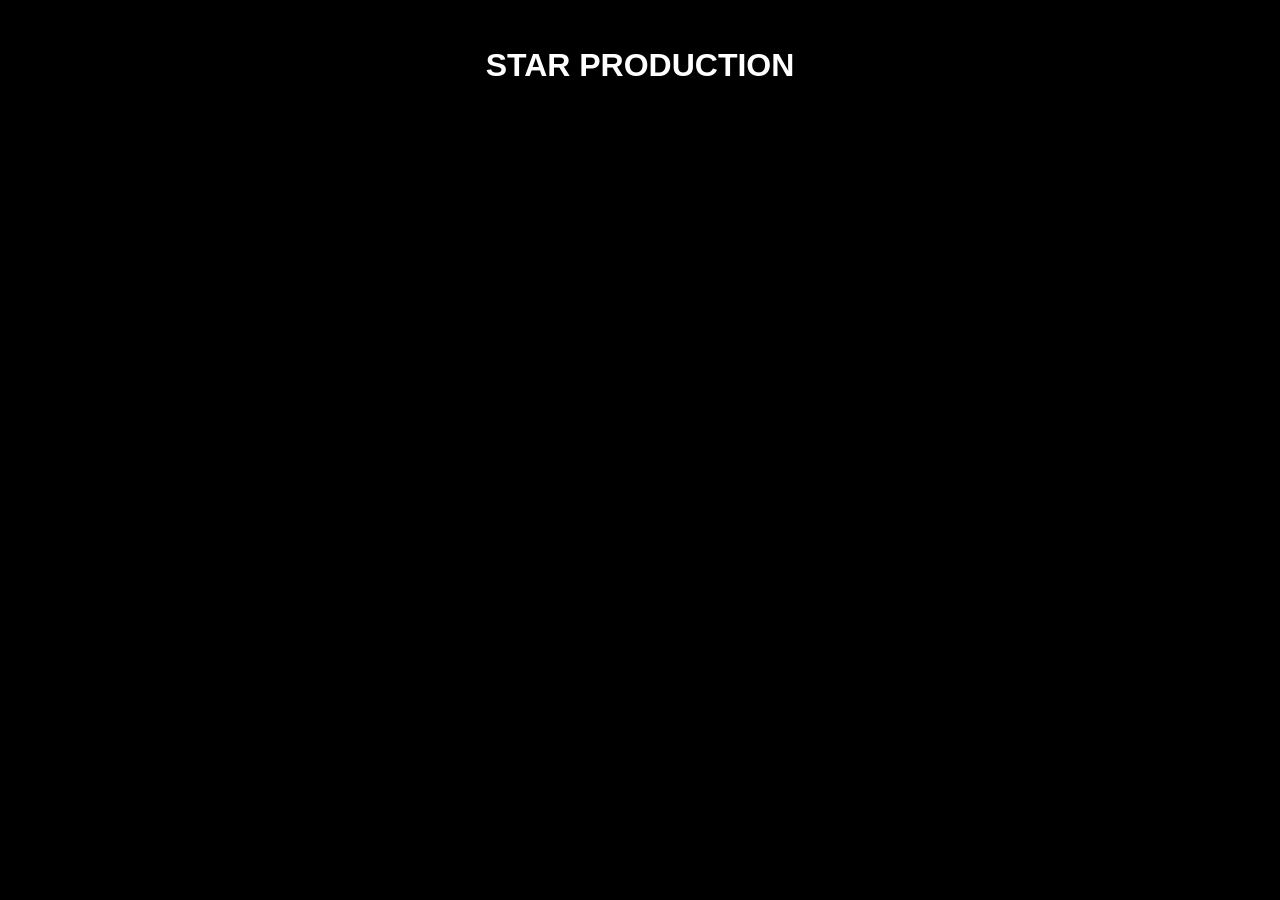
<file: index.html>
<!DOCTYPE html>
<html lang="en">
<head>
    <meta charset="UTF-8">
    <meta name="viewport" content="width=device-width, initial-scale=1.0">
    <title>STAR DEV</title>
    <style>
        body{
            background: black;
            color: white;
            font-family: 'Segoe UI', Tahoma, Geneva, Verdana, sans-serif;
        }
    </style>
</head>
<body>
    <br>
   <h1 style="text-align: center; font-weight: 700;">STAR PRODUCTION</h1>
   
</body>
</html>
</file>
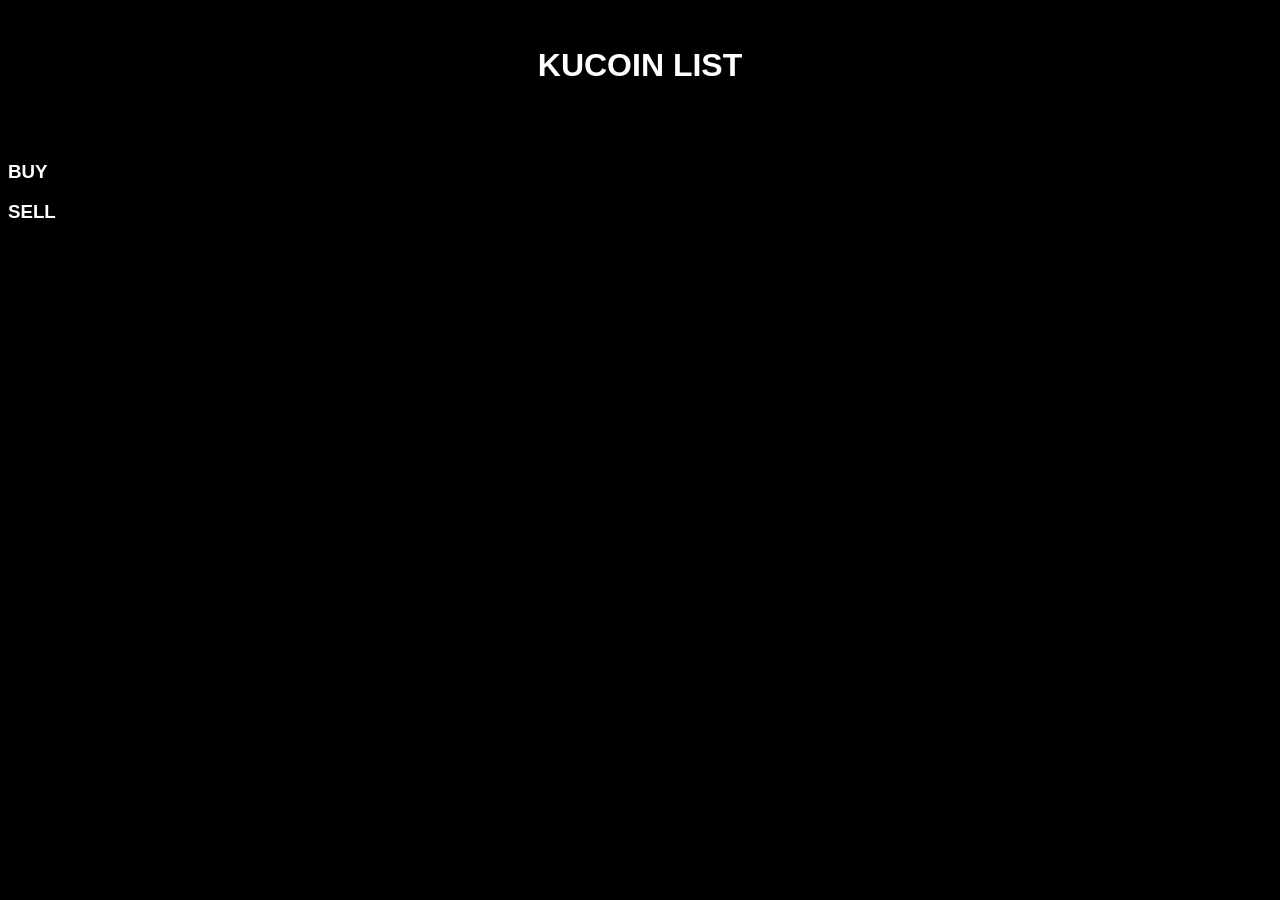
<file: kc-list/index.html>
<!DOCTYPE html>
<html lang="en">
<head>
    <meta charset="UTF-8">
    <meta name="viewport" content="width=device-width, initial-scale=1.0">
    <title>KUCOIN LIST</title>
    <style>
        body{
            background: black;
            color: white;
            font-family: 'Segoe UI', Tahoma, Geneva, Verdana, sans-serif;
        }
    </style>
</head>
<body>
    <br>
   <h1 style="text-align: center; font-weight: 700;">KUCOIN LIST</h1>
   <br><br>
   <h3>BUY</h3>
   <div id="buy"></div>
   <h3>SELL</h3>
   <div id="sell"></div>

   <script>

    const options = {method: 'GET'};
    fetch('https://www.kucoin.com/_api/otc/ad/list?status=PUTUP&currency=USDT&legal=INR&page=1&pageSize=10&side=BUY&amount=&payTypeCodes=&sortCode=PRICE&highQualityMerchant=0&lang=en_US', options)
    .then(response => response.json())
    .then(response => onRes(response))
    .catch(err => console.error(err));

    function onRes(response){
        const res = response.success;
        if(res){
            const items = response.items;
            items.forEach(element => {
                const bx = `<p>
                        ${element.nickName} | ${element.floatPrice} | ${element.currencyBalanceQuantity} | ${element.limitMinQuote}-${element.limitMaxQuote} | ${element.dealOrderNum} - ${element.dealOrderRate}
                    </p>`;
                document.getElementById('buy').insertAdjacentHTML('beforeend', bx);
            });
        }
    }
   </script>
</body>
</html>
</file>
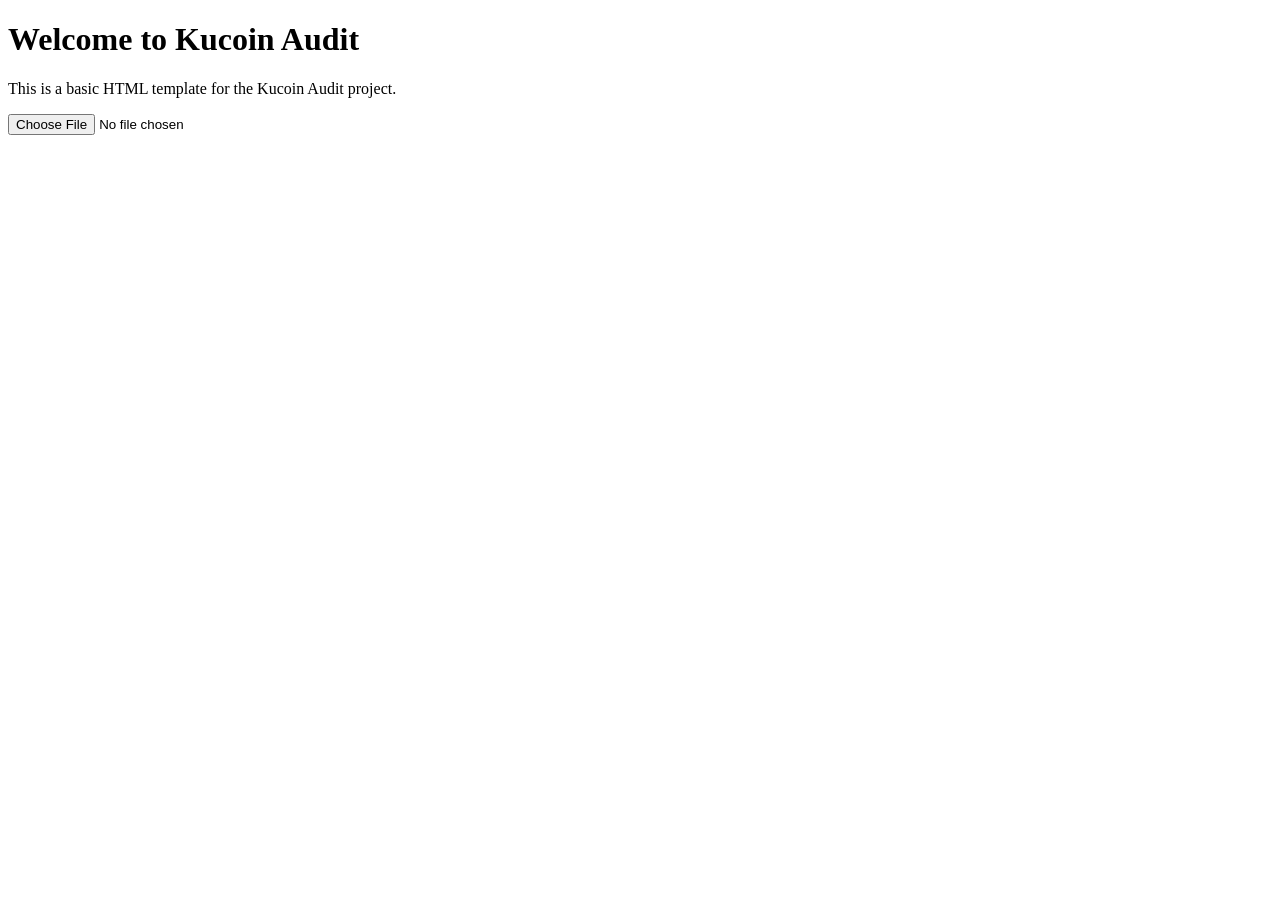
<file: kcadt/index.html>
<!DOCTYPE html>
<html lang="en">
<head>
    <meta charset="UTF-8">
    <meta name="viewport" content="width=device-width, initial-scale=1.0">
    <title>Kucoin Audit</title>
    <style>
        #loader {
            display: none;
            border: 16px solid #f3f3f3;
            border-radius: 50%;
            border-top: 16px solid #3498db;
            width: 120px;
            height: 120px;
            animation: spin 2s linear infinite;
            position: absolute;
            top: 50%;
            left: 50%;
            transform: translate(-50%, -50%);
        }

        @keyframes spin {
            0% { transform: rotate(0deg); }
            100% { transform: rotate(360deg); }
        }
    </style>
</head>
<body>
    <header>
        <h1>Welcome to Kucoin Audit</h1>
    </header>
    <main>
        <p>This is a basic HTML template for the Kucoin Audit project.</p>
        <input type="file" id="fileInput" accept=".csv">
        <pre id="fileContent"></pre>
        <div id="loader"></div>
    </main>
    <script>
        document.getElementById('fileInput').addEventListener('change', function(event) {
            const file = event.target.files[0];
            if (file) {
                const loader = document.getElementById('loader');
                loader.style.display = 'block';
                const reader = new FileReader();
                reader.onload = function(e) {
                    const content = e.target.result;
                    const lines = content.split('\n');
                    const header = lines[0].split(',');
                    const columns = header.length;

                    let countSell = 0;
                    let countBuy = 0;
                    // let inrTotalSell = 0;
                    // let inrTotalBuy = 0;
                    let inrUsdtTotalSell = 0;
                    let inrUsdtTotalBuy = 0;
                    let usdtTotalSell = 0;
                    let usdtTotalBuy = 0;
                    let usdtTds = 0;
                    let inrOtherCryptoTotalSell = 0;
                    let inrOtherCryptoTotalBuy = 0;
                    let otherCryptoTotalSell = 0;
                    let otherCryptoTotalBuy = 0;
                    let otherCryptoTds = 0;
                    for(let i = 1; i < lines.length; i++) {
                        const line = lines[i].split(',');
                        if(line.length == columns){
                            const side = line[1];
                            const pair = line[3];
                            const inr = parseFloat(line[4]);
                            const rate = parseFloat(line[5]);
                            const crypto = parseFloat(line[6]);
                            if(side == 'SELL'){
                                countSell++;
                                const tds = parseFloat(line[7]);
                                if(pair == 'INR/USDT'){
                                    inrUsdtTotalSell += inr;
                                    usdtTotalSell += crypto;
                                    usdtTds += tds;
                                } else {
                                    inrOtherCryptoTotalSell += inr;
                                    otherCryptoTotalSell += crypto;
                                    otherCryptoTds += tds;
                                }
                            } else if(side == 'BUY'){
                                countBuy++;
                                if(pair == 'INR/USDT'){
                                    inrUsdtTotalBuy += inr;
                                    usdtTotalBuy += crypto;
                                } else {
                                    inrOtherCryptoTotalBuy += inr;
                                    otherCryptoTotalBuy += crypto;
                                }
                            }
                        }
                    }
                    let rateAverageSell = inrUsdtTotalSell / usdtTotalSell;
                    let rateAverageBuy = inrUsdtTotalBuy / usdtTotalBuy;
                    let profitPerUsdt = rateAverageSell - rateAverageBuy - 2;

                    let totalProfit = 0;
                    if(usdtTotalBuy > usdtTotalSell){
                        totalProfit = usdtTotalSell*profitPerUsdt;
                    }else{
                        totalProfit = usdtTotalBuy*profitPerUsdt;
                    }
                    const result = `
                        <br><br>
                        <h2>Summary</h2>
                        <p>Count SELL: ${countSell}</p>
                        <p>Count BUY: ${countBuy}</p>
                        <p>Total SELL: ${inrUsdtTotalSell + inrOtherCryptoTotalSell} INR</p>
                        <p>Total BUY: ${inrUsdtTotalBuy + inrOtherCryptoTotalBuy} INR</p>
                        <br>
                        <h2>INR/USDT</h2>
                        <p>Total SELL: ${inrUsdtTotalSell} INR</p>
                        <p>Total BUY: ${inrUsdtTotalBuy} INR</p>
                        <p>Total SELL: ${usdtTotalSell} USDT</p>
                        <p>Total BUY: ${usdtTotalBuy} USDT</p>
                        <p>Total TDS: ${usdtTds} USDT</p>
                        <p>
                        Average Sell Rate: ${rateAverageSell} INR/USDT
                        Average Buy Rate: ${rateAverageBuy} INR/USDT
                        Profit per USDT: ${profitPerUsdt} INR/USDT
                        Total Profit: ${totalProfit}
                        </p>
                        <br>
                        <h2>INR/Other Crypto</h2>
                        <p>Total SELL: ${inrOtherCryptoTotalSell} INR</p>
                        <p>Total BUY: ${inrOtherCryptoTotalBuy} INR</p>
                        <p>Total SELL: ${otherCryptoTotalSell} Crypto</p>
                        <p>Total BUY: ${otherCryptoTotalBuy} Crypto</p>
                        <p>Total TDS: ${otherCryptoTds} Crypto</p>
                    `;
                    document.getElementById('fileContent').innerHTML = result;
                    loader.style.display = 'none';
                };
                reader.readAsText(file);
            }
        });
    </script>
</body>
</html>
</file>
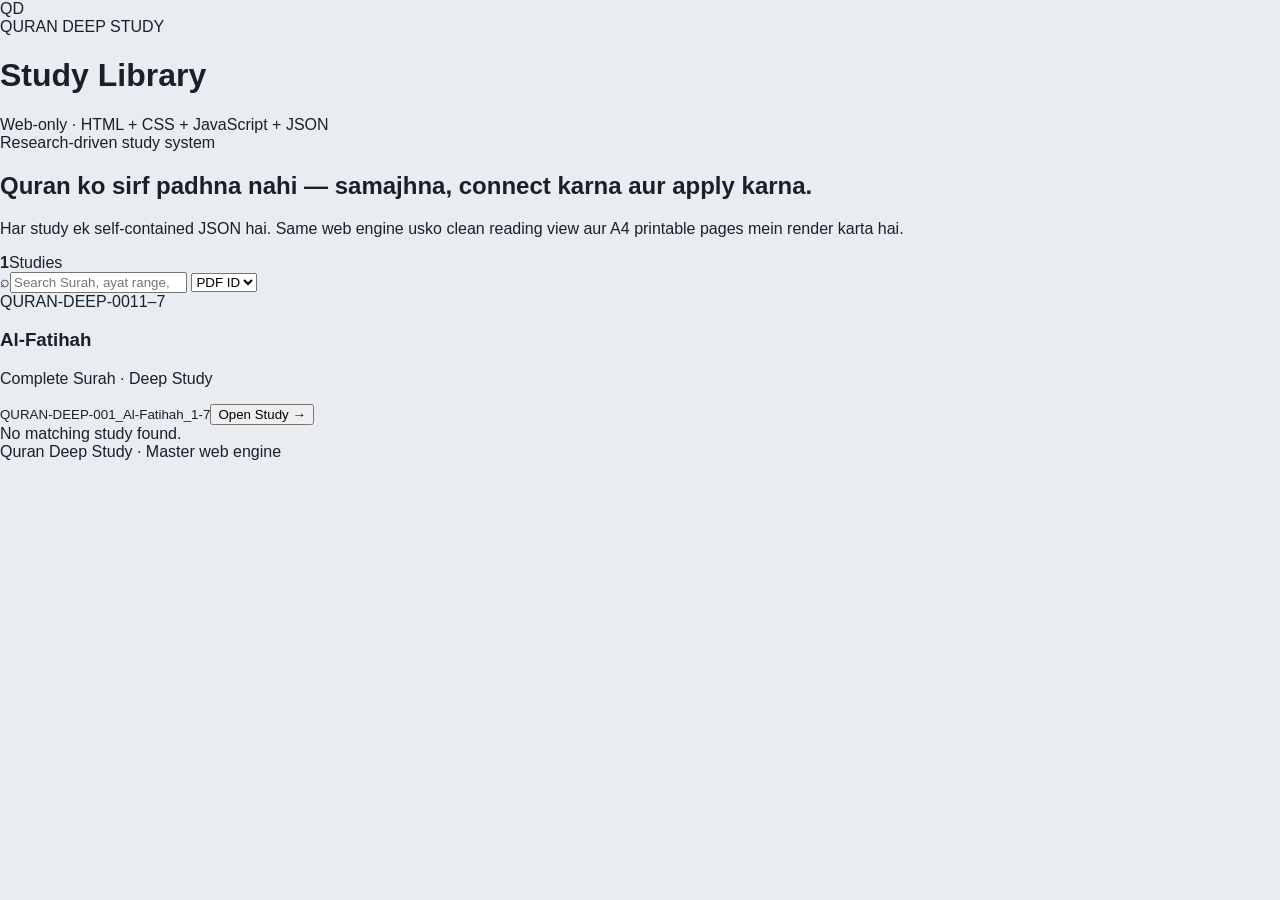
<file: my-folder/index.html>
<!doctype html>
<html lang="en">
<head>
  <meta charset="utf-8">
  <meta name="viewport" content="width=device-width,initial-scale=1">
  <meta name="theme-color" content="#0b1220">
  <title>Quran Deep Study · Library</title>
  <link rel="stylesheet" href="css/main.css">
</head>
<body class="library-body">
  <header class="site-header">
    <div class="brand-wrap">
      <div class="brand-mark">QD</div>
      <div>
        <div class="eyebrow">QURAN DEEP STUDY</div>
        <h1>Study Library</h1>
      </div>
    </div>
    <div class="header-meta">Web-only · HTML + CSS + JavaScript + JSON</div>
  </header>

  <main class="library-shell">
    <section class="hero-card">
      <div>
        <span class="pill">Research-driven study system</span>
        <h2>Quran ko sirf padhna nahi — samajhna, connect karna aur apply karna.</h2>
        <p>Har study ek self-contained JSON hai. Same web engine usko clean reading view aur A4 printable pages mein render karta hai.</p>
      </div>
      <div class="hero-stat"><strong id="studyCount">0</strong><span>Studies</span></div>
    </section>

    <section class="toolbar-card">
      <label class="search-box"><span>⌕</span><input id="searchInput" type="search" placeholder="Search Surah, ayat range, PDF ID..."></label>
      <select id="sortSelect" aria-label="Sort studies">
        <option value="id">PDF ID</option>
        <option value="surah">Surah</option>
      </select>
    </section>

    <section id="studyGrid" class="study-grid" aria-live="polite"></section>
    <div id="emptyState" class="empty-state hidden">No matching study found.</div>
  </main>

  <footer class="site-footer">Quran Deep Study · Master web engine</footer>
  <script src="js/app.js"></script>
  <script src="js/list.js"></script>
</body>
</html>
</file>
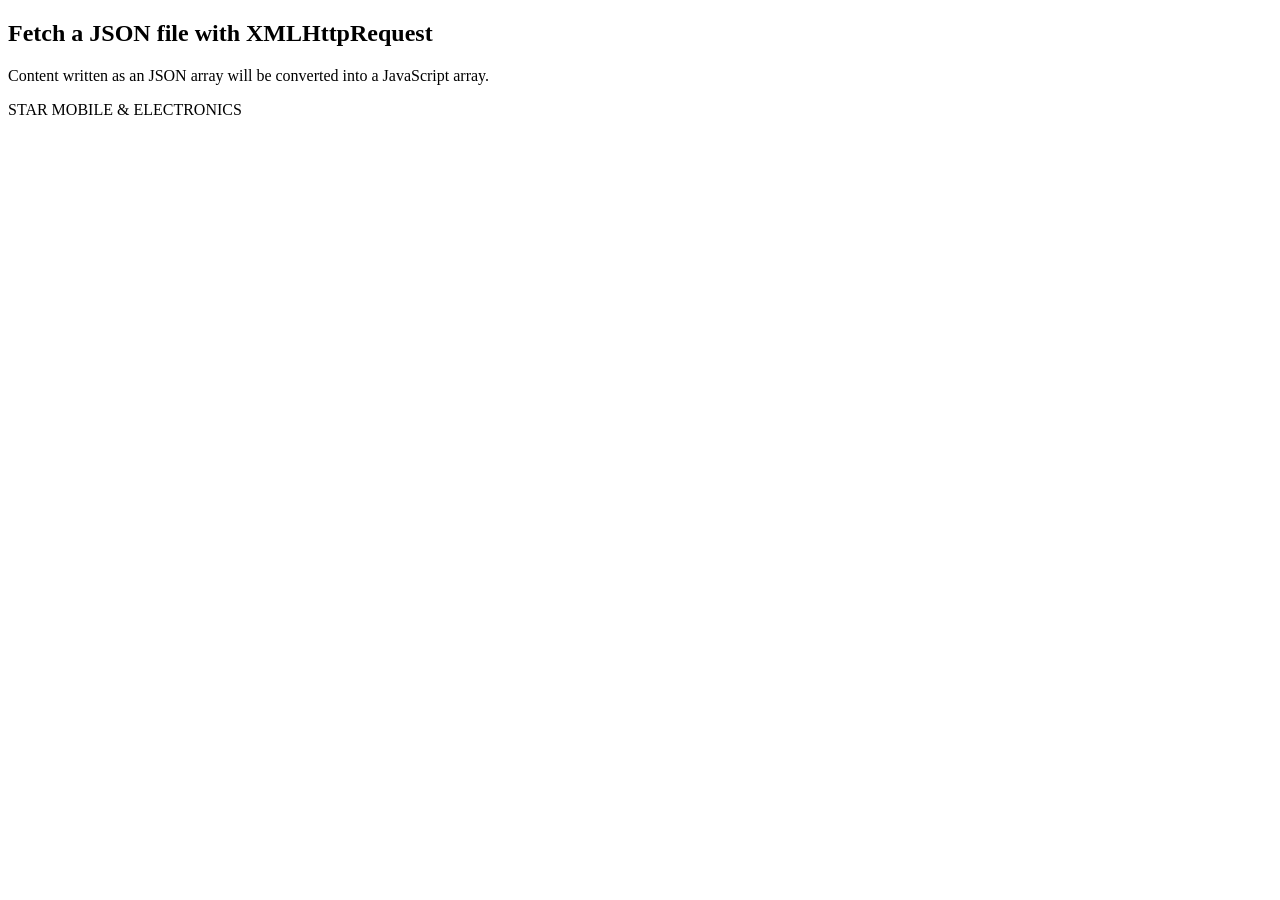
<file: test/index.html>
<!DOCTYPE html>
<html>
<body>

<h2>Fetch a JSON file with XMLHttpRequest</h2>
<p>Content written as an JSON array will be converted into a JavaScript array.</p>
<p id="demo"></p>

 <script>
const xmlhttp = new XMLHttpRequest();
xmlhttp.onload = function() {
  const myArr = JSON.parse(this.responseText);
  let text = "";
//   for (let i = 0; i < myArr.length; i++) {
//   text += myArr[i] + "<br>";
// }
  document.getElementById("demo").innerHTML = myArr["Name"];
}
xmlhttp.open("GET", "info.json", true);
xmlhttp.send();
</script>

</body>
</html>
</file>
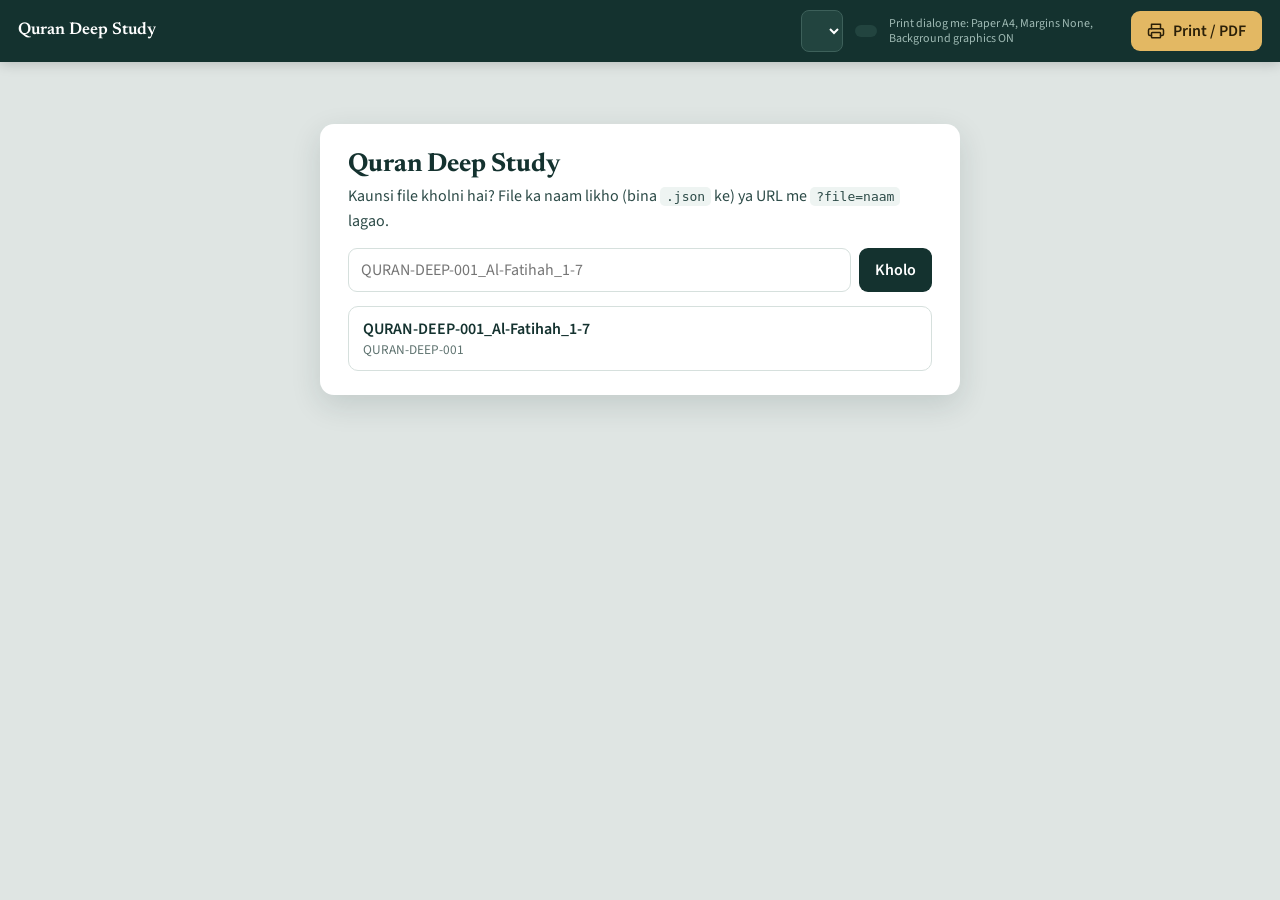
<file: my-folder/ss/index.html>
<!doctype html>
<html lang="hi">
<head>
<meta charset="utf-8">
<meta name="viewport" content="width=device-width, initial-scale=1">
<title>Quran Deep Study</title>
<link rel="preconnect" href="https://fonts.googleapis.com">
<link rel="preconnect" href="https://fonts.gstatic.com" crossorigin>
<link href="https://fonts.googleapis.com/css2?family=Amiri+Quran&family=Amiri:wght@400;700&family=Newsreader:ital,opsz,wght@0,6..72,500;0,6..72,600;1,6..72,400&family=Source+Sans+3:ital,wght@0,400;0,500;0,600;0,700;1,400&display=swap" rel="stylesheet">
<style>
:root{
  --ink:#14322f; --ink-2:#2d4b48; --muted:#5f7370; --line:#d6e0dd;
  --tint:#eef4f2; --tint-2:#f6f9f8; --gold:#a67c2e; --gold-dk:#85601c; --gold-soft:#f7f0e0;
  --warn-bg:#fff3e3; --warn-ln:#e0a85a; --ok:#1f7a55; --ok-bg:#e4f3ec; --bad:#a63a2e; --bad-bg:#fbe9e6;
  --desk:#dfe5e3;
  --serif:"Newsreader","Iowan Old Style",Georgia,serif;
  --sans:"Source Sans 3","Segoe UI",system-ui,-apple-system,Roboto,sans-serif;
  --arabic:"Amiri Quran","Amiri","Scheherazade New","Noto Naskh Arabic","Traditional Arabic",serif;
}
*{box-sizing:border-box}
html{-webkit-print-color-adjust:exact;print-color-adjust:exact}
body{margin:0;background:var(--desk);color:var(--ink);font-family:var(--sans);-webkit-font-smoothing:antialiased}
button,select,input{font:inherit}

/* ---------- Toolbar (screen only) ---------- */
.bar{position:sticky;top:0;z-index:20;display:flex;align-items:center;gap:12px;flex-wrap:wrap;
  padding:10px 18px;background:var(--ink);color:#fff;box-shadow:0 2px 12px rgba(0,0,0,.18)}
.brand{display:flex;flex-direction:column;line-height:1.15;margin-right:auto;min-width:0}
.brand b{font-family:var(--serif);font-size:17px;font-weight:600;white-space:nowrap;overflow:hidden;text-overflow:ellipsis}
.brand small{font-size:12px;color:#b9cfca}
.bar select{background:#22443f;color:#fff;border:1px solid #3d605a;border-radius:8px;padding:8px 10px;max-width:210px;cursor:pointer}
.bar select:focus-visible,.btn:focus-visible,.bar a:focus-visible{outline:2px solid #f0cf8a;outline-offset:2px}
.pill{font-size:12.5px;color:#d7e6e2;background:#22443f;border-radius:99px;padding:6px 11px;white-space:nowrap}
.tip{font-size:12px;color:#9fbab4;max-width:230px;line-height:1.25}
.btn{display:inline-flex;align-items:center;gap:8px;border:0;border-radius:9px;padding:9px 16px;font-weight:600;cursor:pointer}
.btn-primary{background:#e3b863;color:#2a1f08}
.btn-primary:hover{background:#efc979}
.btn-ghost{background:#22443f;color:#fff;border:1px solid #3d605a}
.btn svg{width:18px;height:18px}

/* ---------- Pages ---------- */
#app{display:flex;flex-direction:column;align-items:center;gap:20px;padding:22px 0 60px;transform-origin:top center}
.sheet{width:210mm;height:296mm;background:#fff;box-shadow:0 1px 3px rgba(0,0,0,.12),0 10px 30px rgba(20,50,47,.14);
  display:flex;flex-direction:column;padding:10mm 15mm 0;position:relative;overflow:hidden;flex:none}
.run-head{display:flex;justify-content:space-between;gap:10mm;font-size:7.6pt;color:var(--muted);
  padding-bottom:2mm;border-bottom:.3mm solid var(--line);height:7mm}
.sheet-body{flex:1;min-height:0;overflow:hidden;padding-top:5mm;font-size:9.6pt;line-height:1.5}
.run-foot{height:12mm;display:flex;align-items:center;justify-content:center;gap:3mm;
  font-size:8.4pt;color:var(--ink-2);font-weight:600;border-top:.3mm solid var(--line)}
.run-foot i{width:1.6mm;height:1.6mm;background:var(--gold);transform:rotate(45deg);display:inline-block}

/* ---------- Content blocks ---------- */
.blk{margin:0 0 3.4mm}
.blk p{margin:0}
.cover{padding:6mm 0 3mm}
.cover .kicker{font-size:10pt;font-weight:600;color:var(--gold-dk)}
.cover h1{font-family:var(--serif);font-weight:600;font-size:40pt;line-height:1.02;margin:2mm 0 1.5mm;letter-spacing:-.01em}
.cover .sub{font-family:var(--serif);font-style:italic;font-size:15pt;color:var(--ink-2)}
.cover .rule{height:.8mm;width:26mm;background:var(--gold);margin:5mm 0 4mm}
.chips{display:flex;flex-wrap:wrap;gap:1.6mm}
.chip{background:var(--tint);border:.25mm solid var(--line);color:var(--ink-2);border-radius:99px;padding:.8mm 3mm;font-size:8.4pt;font-weight:500}
.chip.gold{background:var(--gold-soft);border-color:#ead7ab;color:var(--gold-dk)}

.sec-h{display:flex;align-items:baseline;gap:3mm;border-bottom:.5mm solid var(--gold);padding-bottom:1.6mm;margin-bottom:4mm}
.sec-h h2{font-family:var(--serif);font-size:17pt;font-weight:600;margin:0}
.sec-h span{font-size:8.6pt;color:var(--muted)}
.sub-h{font-family:var(--serif);font-size:11.6pt;font-weight:600;margin:1mm 0 0;padding-left:2.6mm;border-left:1mm solid var(--gold)}

.fld h4{margin:0 0 .5mm;font-size:8.6pt;font-weight:700;color:var(--gold-dk)}
.fld p{color:#1c3330}
.callout{border-radius:2mm;padding:3mm 3.6mm;background:var(--tint);border-left:1mm solid var(--ink-2)}
.callout h4{margin:0 0 .6mm;font-size:8.6pt;font-weight:700;color:var(--ink-2)}
.callout.warn{background:var(--warn-bg);border-left-color:var(--warn-ln)}
.callout.warn h4{color:#8a5a14}
.callout.gold{background:var(--gold-soft);border-left-color:var(--gold)}
.callout.gold h4{color:var(--gold-dk)}
.callout.big p{font-family:var(--serif);font-size:11.4pt;line-height:1.4}
.duo{display:grid;grid-template-columns:1fr 1fr;gap:3mm}

/* Ayah opener */
.ayah-open{border:.3mm solid var(--line);border-top:1.2mm solid var(--ink);border-radius:0 0 2.5mm 2.5mm;background:linear-gradient(#f4f8f7,#fff);padding:4mm 5mm 4.2mm}
.ayah-top{display:flex;align-items:center;gap:3mm;margin-bottom:1mm}
.medal{width:11mm;height:11mm;border-radius:50%;border:.5mm solid var(--gold);display:grid;place-items:center;
  font-family:var(--serif);font-weight:600;font-size:12pt;color:var(--gold-dk);background:#fff;flex:none;box-shadow:0 0 0 1mm var(--gold-soft)}
.ayah-top .ref{font-family:var(--serif);font-size:13pt;font-weight:600;line-height:1.1}
.ayah-top .ref small{display:block;font-family:var(--sans);font-size:8.2pt;font-weight:500;color:var(--muted)}
.ayah-top .tags{margin-left:auto;display:flex;gap:1.6mm;flex-wrap:wrap;justify-content:flex-end}
.ar{font-family:var(--arabic);direction:rtl;text-align:center;line-height:2.15;color:#0e2724}
.ar.xl{font-size:27pt;margin:2mm 0 1mm}
.ar.lg{font-size:19pt;line-height:2;text-align:right}
.tr{font-family:var(--serif);font-style:italic;font-size:11pt;text-align:center;color:var(--ink-2)}
.mean{display:grid;grid-template-columns:1fr 1fr;gap:3mm;margin-top:3mm}
.mean div{background:#fff;border:.25mm solid var(--line);border-radius:1.6mm;padding:2mm 3mm}
.mean h4{margin:0;font-size:7.8pt;font-weight:700;color:var(--gold-dk)}
.mean p{font-size:9.6pt}

/* Passage rows */
.pass{display:grid;grid-template-columns:10mm 1fr;gap:3.5mm;padding:2.6mm 0;border-bottom:.25mm dashed var(--line)}
.pass .num{width:8mm;height:8mm;border-radius:50%;border:.4mm solid var(--gold);display:grid;place-items:center;font-size:9pt;font-weight:700;color:var(--gold-dk);margin-top:2mm}
.pass .tr{text-align:right;margin-top:-1mm}
.pass .ml{display:grid;grid-template-columns:1fr 1fr;gap:3mm;margin-top:1.4mm;font-size:9.2pt}
.pass .ml b{display:block;font-size:7.6pt;color:var(--gold-dk)}

/* Section cards */
.scard{border:.3mm solid var(--line);border-radius:2.4mm;padding:3.6mm 4.2mm;background:var(--tint-2)}
.scard header{display:flex;justify-content:space-between;align-items:baseline;gap:3mm;margin-bottom:1.6mm}
.scard h3{font-family:var(--serif);font-size:13pt;margin:0}
.scard .fld{margin-top:1.8mm}

/* Words */
.word{display:grid;grid-template-columns:31mm 1fr;border:.3mm solid var(--line);border-radius:2mm;overflow:hidden}
.word .w-ar{background:var(--tint);display:grid;place-items:center;padding:2mm}
.word .w-ar .ar{font-size:19pt;line-height:1.7}
.word .w-in{padding:2.4mm 3.4mm}
.word .w-t{font-weight:700;font-size:10.2pt}
.word .w-t em{font-weight:400;color:var(--ink-2)}
.word dl{display:grid;grid-template-columns:auto 1fr;gap:.4mm 3mm;margin:1mm 0 0;font-size:8.8pt}
.word dt{color:var(--gold-dk);font-weight:600}
.word dd{margin:0}
.word dd.rt{font-family:var(--arabic);font-size:10.5pt}

/* Hadith / science */
.hadith{border:.3mm solid #ead7ab;border-left:1.2mm solid var(--gold);background:#fffdf7;border-radius:2mm;padding:2.8mm 3.6mm}
.hadith .top{display:flex;gap:2.4mm;align-items:center;flex-wrap:wrap;margin-bottom:1mm}
.hadith .top b{font-family:var(--serif);font-size:10.6pt}
.badge{font-size:7.8pt;font-weight:600;border-radius:99px;padding:.5mm 2.6mm;background:#e9eeed;color:#41524f}
.badge.limited{background:#fff0d4;color:#8a5a14}
.badge.unsupported{background:var(--bad-bg);color:var(--bad)}
.badge.supported{background:var(--ok-bg);color:var(--ok)}
.sci{border:.3mm solid var(--line);border-radius:2mm;padding:2.8mm 3.6mm}
.sci .top{display:flex;gap:2.4mm;align-items:center;margin-bottom:1mm}
.sci .top b{font-size:8.6pt;color:var(--gold-dk)}

/* Q&A */
.qa{padding:0 0 0 3mm;border-left:.6mm solid var(--line)}
.qa .q{font-weight:700;color:var(--ink)}
.qa .q::before{content:"Q. ";color:var(--gold-dk)}
.qa .a::before{content:"A. ";color:var(--gold-dk);font-weight:700}

/* Lists */
.alist{list-style:none;padding:0;margin:0;display:grid;gap:1.4mm}
.alist li{padding:1.8mm 3mm;background:var(--tint);border-radius:1.6mm;border-left:.8mm solid var(--gold)}
.acard{border:.3mm solid var(--line);border-radius:2mm;padding:2.6mm 3.6mm;display:grid;grid-template-columns:1fr auto;gap:1mm 3mm}
.acard b{font-family:var(--serif);font-size:10.8pt}
.acard .fq{grid-row:1;grid-column:2}
.acard p{grid-column:1/-1;font-size:9.2pt}
.src{display:grid;grid-template-columns:auto 1fr;gap:1mm 3.4mm;border-bottom:.25mm solid var(--line);padding:2.2mm 0;align-items:start}
.src .type{font-size:7.8pt;font-weight:600;background:var(--tint);border-radius:99px;padding:.5mm 2.6mm;white-space:nowrap}
.src b{font-weight:600}
.src small{display:block;color:var(--muted);font-size:8.4pt;word-break:break-all}
.src a{color:var(--ink-2)}
.checks{display:grid;grid-template-columns:1fr 1fr;gap:1.2mm 4mm;font-size:8.8pt}
.checks span::before{content:"\2713\00a0";color:var(--ok);font-weight:700}
.checks span.no::before{content:"\2717\00a0";color:var(--bad)}
.kv{display:grid;grid-template-columns:auto 1fr;gap:.8mm 4mm;font-size:9pt}
.kv dt{color:var(--gold-dk);font-weight:600}.kv dd{margin:0}

/* ---------- Landing / error ---------- */
.panel{width:min(640px,calc(100% - 28px));margin:40px auto;background:#fff;border-radius:14px;padding:28px 28px 24px;box-shadow:0 10px 30px rgba(20,50,47,.14)}
.panel h1{font-family:var(--serif);font-size:26px;margin:0 0 4px}
.panel p{color:var(--ink-2);line-height:1.55;margin:6px 0}
.panel code{background:var(--tint);padding:2px 6px;border-radius:5px;font-size:13px;word-break:break-all}
.panel pre{background:var(--ink);color:#e5f1ee;padding:12px 14px;border-radius:9px;overflow:auto;font-size:13px}
.panel .row{display:flex;gap:8px;margin:14px 0}
.panel input[type=text]{flex:1;padding:10px 12px;border:1px solid var(--line);border-radius:9px}
.panel .btn-primary{background:var(--ink);color:#fff}
.panel .btn-primary:hover{background:var(--ink-2)}
.flist{list-style:none;padding:0;margin:14px 0 0;display:grid;gap:8px}
.flist a{display:block;padding:11px 14px;border:1px solid var(--line);border-radius:10px;color:var(--ink);text-decoration:none;font-weight:600}
.flist a:hover{background:var(--tint);border-color:var(--gold)}
.flist small{display:block;font-weight:400;color:var(--muted)}
.loading{text-align:center;padding:90px 0;color:var(--muted)}

/* ---------- Small screens ---------- */
@media (max-width:640px){
  .bar{padding:8px 10px;gap:8px}
  .tip,.pill{display:none}
  .bar select{max-width:46vw;flex:1}
  .brand{flex:1 0 100%}
  .btn span.lbl{display:inline}
}

/* ---------- PRINT ---------- */
@page{size:A4;margin:0}
@media print{
  html,body{background:#fff}
  .no-print,.bar{display:none!important}
  #app{zoom:1!important;display:block;padding:0;gap:0}
  .sheet{margin:0;box-shadow:none;break-after:page;page-break-after:always;break-inside:avoid}
  .sheet:last-child{break-after:auto;page-break-after:auto}
}
@media (prefers-reduced-motion:reduce){*{scroll-behavior:auto!important}}
</style>
</head>
<body>

<header class="bar no-print" id="bar" hidden>
  <div class="brand"><b id="docTitle">Quran Deep Study</b><small id="docSub"></small></div>
  <select id="jump" aria-label="Section par jao"></select>
  <select id="fileSel" aria-label="Doosri file kholo" hidden></select>
  <span class="pill" id="pgcount"></span>
  <span class="tip">Print dialog me: Paper A4, Margins None, Background graphics ON</span>
  <button class="btn btn-primary" id="printBtn" type="button" title="A4 size me print / PDF save">
    <svg viewBox="0 0 24 24" fill="none" stroke="currentColor" stroke-width="2" stroke-linecap="round" stroke-linejoin="round" aria-hidden="true"><path d="M6 9V3h12v6"/><path d="M6 18H4a2 2 0 0 1-2-2v-5a2 2 0 0 1 2-2h16a2 2 0 0 1 2 2v5a2 2 0 0 1-2 2h-2"/><rect x="6" y="14" width="12" height="7" rx="1"/></svg>
    <span class="lbl">Print / PDF</span>
  </button>
</header>

<main id="app"><div class="loading">Load ho raha hai…</div></main>

<script>
(() => {
'use strict';

const DATA_DIR = '../data/';          // my-folder/ss/index.html  ->  my-folder/data/
const app = document.getElementById('app');
const $ = id => document.getElementById(id);

const esc = s => String(s ?? '').replace(/[&<>"']/g, c => ({'&':'&amp;','<':'&lt;','>':'&gt;','"':'&quot;',"'":'&#39;'}[c]));
const has = v => v !== null && v !== undefined && String(v).trim() !== '';
const pretty = k => { const t = String(k).replace(/_/g,' '); return t.charAt(0).toUpperCase() + t.slice(1); };

/* ------------------------------------------------------------------ */
/*  File name from URL:  index.html?file=QURAN-DEEP-001_Al-Fatihah_1-7 */
/* ------------------------------------------------------------------ */
function currentFile(){
  let f = new URLSearchParams(location.search).get('file');
  if (!f) return null;
  f = f.trim().replace(/\.json$/i, '');
  return /^[\w.\-]+$/.test(f) && !f.includes('..') ? f : null;
}
const goTo = f => { location.search = '?file=' + encodeURIComponent(f); };

/* Optional manifest (data/library.json) — shape unknown, parsed defensively */
async function loadLibrary(){
  try{
    const r = await fetch(DATA_DIR + 'library.json', {cache:'no-store'});
    if(!r.ok) return [];
    const j = await r.json();
    let arr = Array.isArray(j) ? j : Object.values(j).find(Array.isArray) || [];
    return arr.map(e => {
      if (typeof e === 'string') return {file:e.replace(/^.*\//,'').replace(/\.json$/i,''), label:e};
      const raw = e.file_name || e.file || e.filename || e.id || e.path || '';
      const file = String(raw).replace(/^.*\//,'').replace(/\.json$/i,'');
      const label = e.title || e.name || e.label || file;
      const note = e.range || e.description || e.pdf_id || '';
      return file ? {file, label:String(label), note:String(note)} : null;
    }).filter(Boolean);
  }catch(_){ return []; }
}

/* ------------------------------------------------------------------ */
/*  Block builders                                                     */
/* ------------------------------------------------------------------ */
const fld = (label, text) => has(text) ? `<div class="fld"><h4>${esc(label)}</h4><p>${esc(text)}</p></div>` : '';
const chips = (arr, cls='') => Array.isArray(arr) && arr.length ? `<div class="chips">${arr.map(x=>`<span class="chip ${cls}">${esc(x)}</span>`).join('')}</div>` : '';
const sciClass = (cls, status) => {
  const t = `${cls||''} ${status||''}`.toLowerCase();
  if (t.includes('unsupported')) return 'unsupported';
  if (t.includes('limited')) return 'limited';
  if (t.includes('supported') || t.includes('strong')) return 'supported';
  return '';
};

function buildBlocks(d){
  const B = [];
  const add = (html, o={}) => B.push({html, ...o});
  const P = d.project||{}, R = d.study_range||{}, S = d.surah_info||{}, G = P.generation_profile||{}, CB = P.created_by||{};
  const surah = R.surah_name || 'Surah';

  /* ---- Cover ---- */
  add(`<div class="cover">
    <div class="kicker">${esc(P.name||'Quran Deep Study')}</div>
    <h1>${esc(surah)}</h1>
    <div class="sub">${esc(S.name_meaning||'')}</div>
    <div class="rule"></div>
    <div class="chips">
      ${has(R.surah_number)?`<span class="chip gold">Surah ${esc(R.surah_number)}</span>`:''}
      ${has(R.range)?`<span class="chip gold">Ayah ${esc(R.range)}</span>`:''}
      ${has(S.classification?.makki_or_madani)?`<span class="chip">${esc(S.classification.makki_or_madani)}</span>`:''}
      ${has(S.classification?.ayat_count)?`<span class="chip">${esc(S.classification.ayat_count)} ayat</span>`:''}
      ${R.is_complete_surah?`<span class="chip">Complete surah</span>`:''}
      ${has(G.depth_label)?`<span class="chip">${esc(G.depth_label)}</span>`:''}
    </div></div>`, {newPage:true, anchor:'overview', label:'Overview'});

  add(`<div class="kv">
      ${has(P.pdf_id)?`<dt>Study ID</dt><dd>${esc(P.pdf_id)}</dd>`:''}
      ${has(P.version)?`<dt>Version</dt><dd>${esc(P.version)}</dd>`:''}
      ${has(P.created_at)?`<dt>Created</dt><dd>${esc(P.created_at)}</dd>`:''}
      ${has(CB.platform)?`<dt>Banaya gaya</dt><dd>${esc([CB.type,CB.platform,CB.model].filter(has).join(' / '))}</dd>`:''}
      ${has(CB.role)?`<dt>Role</dt><dd>${esc(CB.role)}</dd>`:''}
      ${CB.human_review!==undefined?`<dt>Human review</dt><dd>${CB.human_review?'Haan':'Nahi'}</dd>`:''}
      ${has(R.completed_through)?`<dt>Complete hua</dt><dd>${esc(R.completed_through)}</dd>`:''}
      ${has(R.next_start)?`<dt>Agla start</dt><dd>${esc(R.next_start)}</dd>`:''}
    </div>`);

  if (has(P.human_review_note)) add(`<div class="callout warn"><h4>Zaroori note</h4><p>${esc(P.human_review_note)}</p></div>`);
  if (G.language_rule||G.evidence_rule||G.depth_rule)
    add(`<div class="callout">${fld('Is study ka tareeqa', [G.depth_rule,G.language_rule,G.evidence_rule].filter(has).join(' '))}</div>`);

  /* ---- Surah info ---- */
  add(`<div class="sec-h"><h2>Surah ka taaruf</h2><span>${esc(surah)}</span></div>`, {keep:true, newPage:true, anchor:'info', label:'Surah ka taaruf'});
  add(`<div class="callout big gold"><h4>Introduction</h4><p>${esc(S.introduction)}</p></div>`);
  [['Ye kya hai','what'],['Kyun zaroori hai','why'],['Kab aur kahan','when_where'],['Kaise study karein','how_to_study'],['Jo pakka hai vs jo mukhtalif hai','known_vs_debated']]
    .forEach(([l,k]) => has(S[k]) && add(`<div class="fld"><h4>${esc(l)}</h4><p>${esc(S[k])}</p></div>`));
  if (Array.isArray(S.themes) && S.themes.length) add(`<div class="fld"><h4>Main themes</h4>${chips(S.themes,'gold')}</div>`);

  /* ---- Complete passage ---- */
  const CP = d.complete_passage||{};
  if (Array.isArray(CP.ayahs) && CP.ayahs.length){
    add(`<div class="sec-h"><h2>${esc(CP.title||'Poora passage')}</h2><span>${esc(R.range||'')}</span></div>`, {keep:true,newPage:true,anchor:'passage',label:'Poora passage'});
    if (has(CP.instruction)) add(`<p style="color:var(--ink-2);margin-bottom:2mm">${esc(CP.instruction)}</p>`, {keep:true});
    CP.ayahs.forEach(a => add(`<div class="pass"><div class="num">${esc(a.ayah)}</div><div>
        <div class="ar lg" lang="ar">${esc(a.arabic)}</div>
        <div class="tr">${esc(a.transliteration)}</div>
        <div class="ml"><div><b>Roman Urdu</b>${esc(a.roman_urdu)}</div><div><b>English</b>${esc(a.english_meaning)}</div></div>
      </div></div>`, {cls:'nomargin'}));
  }

  /* ---- Sections ---- */
  if (Array.isArray(d.sections) && d.sections.length){
    add(`<div class="sec-h"><h2>Surah ka flow</h2><span>Hisson me samajh</span></div>`, {keep:true, newPage:true, anchor:'sections', label:'Surah ka flow'});
    d.sections.forEach(s => add(`<div class="scard"><header><h3>${esc(s.title)}</h3><span class="chip gold">Ayah ${esc(s.ayah_range)}</span></header>
        ${fld('Theme', s.theme)}${fld('Flow', s.flow)}${fld('Summary', s.summary)}${fld('Study note', s.study_note)}</div>`));
  }

  /* ---- Per-ayah deep study ---- */
  (d.ayahs||[]).forEach(a => {
    const n = a.ayah, mk = a.markers||{}, sj = mk.sajdah||{};
    const flat = x => typeof x === 'string' ? x : Object.values(x||{}).filter(has).join(': ');
    const tags = [
      sj.is_sajdah_ayah ? `<span class="chip gold">Sajdah${has(sj.type)?' ('+esc(sj.type)+')':''}</span>` : '',
      ...(mk.special_markers||[]).map(m => `<span class="chip gold">${esc(flat(m))}</span>`)
    ].join('');
    add(`<div class="ayah-open">
        <div class="ayah-top"><div class="medal">${esc(n)}</div>
          <div class="ref">Ayah ${esc(a.reference)}<small>${esc(surah)}</small></div>
          <div class="tags">${tags}</div></div>
        <div class="ar xl" lang="ar">${esc(a.arabic)}</div>
        <div class="tr">${esc(a.transliteration)}</div>
        <div class="mean"><div><h4>Roman Urdu</h4><p>${esc(a.roman_urdu)}</p></div><div><h4>English meaning</h4><p>${esc(a.english_meaning)}</p></div></div>
      </div>`, {newPage:true, anchor:'ayah-'+n, label:'Ayah '+a.reference});
    if (has(sj.ruling_note)) add(`<div class="callout warn"><h4>Sajdah note</h4><p>${esc(sj.ruling_note)}</p></div>`);
    (mk.special_notes||[]).forEach(t => add(`<div class="callout warn"><h4>Special note</h4><p>${esc(flat(t))}</p></div>`));

    if (has(a.main_message)||has(a.why_it_matters))
      add(`<div class="duo">
        ${has(a.main_message)?`<div class="callout gold"><h4>Main message</h4><p>${esc(a.main_message)}</p></div>`:''}
        ${has(a.why_it_matters)?`<div class="callout"><h4>Kyun zaroori hai</h4><p>${esc(a.why_it_matters)}</p></div>`:''}</div>`);

    add(`<div class="sub-h">Samajh: Simple aur Deep</div>`, {keep:true});
    add(fld('Simple', a.simple)); add(fld('Deep', a.deep));

    if (Array.isArray(a.important_arabic_words) && a.important_arabic_words.length){
      add(`<div class="sub-h">Important Arabic words</div>`, {keep:true});
      a.important_arabic_words.forEach(w => add(`<div class="word">
          <div class="w-ar"><div class="ar" lang="ar">${esc(w.arabic)}</div></div>
          <div class="w-in"><div class="w-t">${esc(w.transliteration)} <em>— ${esc(w.meaning)}</em></div>
          <dl>${has(w.root)?`<dt>Root</dt><dd class="rt" lang="ar" dir="ltr">${esc(w.root)}</dd>`:''}
              ${has(w.word_form)?`<dt>Word form</dt><dd>${esc(w.word_form)}</dd>`:''}
              ${has(w.literal_meaning)?`<dt>Literal</dt><dd>${esc(w.literal_meaning)}</dd>`:''}
              ${has(w.contextual_meaning)?`<dt>Context me</dt><dd>${esc(w.contextual_meaning)}</dd>`:''}</dl></div></div>`));
    }

    add(`<div class="sub-h">Language aur context</div>`, {keep:true});
    add(fld('Grammar aur rhetoric', a.grammar_rhetoric));
    add(fld('Historical context', a.historical_context));
    add(fld('Quran ke connected ayat', a.connected_ayat));

    if (has(a.common_misunderstandings)||has(a.what_it_does_not_mean))
      add(`<div class="duo">
        ${has(a.common_misunderstandings)?`<div class="callout warn"><h4>Aksar hone wali galatfehmi</h4><p>${esc(a.common_misunderstandings)}</p></div>`:''}
        ${has(a.what_it_does_not_mean)?`<div class="callout warn"><h4>Iska matlab ye nahi</h4><p>${esc(a.what_it_does_not_mean)}</p></div>`:''}</div>`);

    add(`<div class="sub-h">Dalail: Hadith, history, science</div>`, {keep:true});
    const h = a.hadith||{};
    if (has(h.summary)||has(h.reference))
      add(`<div class="hadith"><div class="top"><b>${esc(h.reference||'Hadith')}</b>${has(h.status)?`<span class="badge supported">${esc(h.status)}</span>`:''}</div><p>${esc(h.summary)}</p></div>`);
    add(fld('History / archaeology evidence', a.history_evidence));
    const sc = a.science||{};
    if (has(sc.summary))
      add(`<div class="sci"><div class="top"><b>Science</b>${has(sc.status)?`<span class="badge ${sciClass(sc.status_class,sc.status)}">${esc(sc.status)}</span>`:''}</div><p>${esc(sc.summary)}</p></div>`);
    add(fld('Knowledge status', a.knowledge_status));

    add(`<div class="sub-h">Zindagi me apply</div>`, {keep:true});
    add(fld('Real-life example', a.real_life_example));
    add(fld('Modern world connection', a.modern_world_connection));
    add(fld('Aage ka context', a.future_or_forward_looking_context));

    if (Array.isArray(a.qa) && a.qa.length){
      add(`<div class="sub-h">Sawal-Jawab</div>`, {keep:true});
      a.qa.forEach(x => add(`<div class="qa"><div class="q">${esc(x.q)}</div><div class="a">${esc(x.a)}</div></div>`));
    }
    if (has(a.night_reflection)||has(a.personal_action))
      add(`<div class="duo">
        ${has(a.night_reflection)?`<div class="callout"><h4>Raat ki reflection</h4><p>${esc(a.night_reflection)}</p></div>`:''}
        ${has(a.personal_action)?`<div class="callout gold"><h4>Aaj ka personal action</h4><p>${esc(a.personal_action)}</p></div>`:''}</div>`);
  });

  /* ---- Conclusions ---- */
  const concl = (obj, title, anchor, label, first) => {
    if (!obj) return;
    add(`<div class="sec-h"><h2>${esc(title)}</h2><span>${esc(surah)}</span></div>`, {keep:true, newPage:first, anchor, label});
    const L = {complete_summary:'Complete summary',what_it_teaches:'Ye kya sikhata hai',why_it_matters:'Kyun zaroori hai',
      what_i_should_do:'Mujhe kya karna chahiye',what_i_should_understand:'Mujhe kya samajhna chahiye',
      how_to_apply:'Kaise apply karein',what_to_avoid:'Kin cheezon se bachein'};
    Object.keys(L).forEach(k => has(obj[k]) && add(k==='complete_summary'
      ? `<div class="callout big gold"><h4>${L[k]}</h4><p>${esc(obj[k])}</p></div>`
      : fld(L[k], obj[k])));
    if (Array.isArray(obj.mindset_changes)&&obj.mindset_changes.length)
      add(`<div class="fld"><h4>Mindset changes</h4><ul class="alist">${obj.mindset_changes.map(x=>`<li>${esc(x)}</li>`).join('')}</ul></div>`);
    if (Array.isArray(obj.character_lessons)&&obj.character_lessons.length)
      add(`<div class="fld"><h4>Character lessons</h4>${chips(obj.character_lessons,'gold')}</div>`);
    if (Array.isArray(obj.action_plan)&&obj.action_plan.length){
      add(`<div class="sub-h">Action plan</div>`, {keep:true});
      obj.action_plan.forEach(x => add(`<div class="acard"><b>${esc(x.action)}</b><span class="chip gold fq">${esc(x.frequency)}</span>
        <p><b style="font-family:var(--sans);font-size:8.6pt;color:var(--gold-dk)">Kaise: </b>${esc(x.how)}</p>
        <p><b style="font-family:var(--sans);font-size:8.6pt;color:var(--gold-dk)">Kyun: </b>${esc(x.why)}</p></div>`));
    }
    [['one_sentence_reminder','Ek line ka reminder'],['one_sentence_lesson','Ek line ka sabaq'],['one_sentence_action','Ek line ka action']]
      .forEach(([k,l]) => has(obj[k]) && add(`<div class="callout big"><h4>${l}</h4><p>${esc(obj[k])}</p></div>`));
  };
  concl(d.pdf_range_conclusion, 'Is range ka nichod', 'concl-range', 'Range ka nichod', true);
  concl(d.surah_conclusion, 'Poori Surah ka nichod', 'concl-surah', 'Surah ka nichod', true);

  /* ---- Sources / QC / progress ---- */
  if (Array.isArray(d.sources) && d.sources.length){
    add(`<div class="sec-h"><h2>Sources</h2><span>Hawale</span></div>`, {keep:true,newPage:true,anchor:'sources',label:'Sources'});
    d.sources.forEach(s => add(`<div class="src"><span class="type">${esc(s.type)}</span><div><b>${esc(s.title)}</b>
      <div style="font-size:9pt;color:var(--ink-2)">${esc(s.reference)}</div>
      ${has(s.url)?`<small><a href="${esc(s.url)}" target="_blank" rel="noopener">${esc(s.url)}</a></small>`:''}</div></div>`));
  }
  const Q = d.quality_control;
  if (Q){
    add(`<div class="sub-h" style="margin-top:2mm">Quality control</div>`, {keep:true});
    const bools = Object.entries(Q).filter(([,v]) => typeof v === 'boolean');
    if (bools.length) add(`<div class="checks">${bools.map(([k,v])=>`<span class="${v?'':'no'}">${esc(pretty(k))}</span>`).join('')}</div>`);
    Object.entries(Q).filter(([,v]) => typeof v === 'string' && has(v)).forEach(([k,v]) => add(fld(pretty(k), v)));
  }
  const Pg = d.progress;
  if (Pg){
    add(`<div class="sub-h">Progress</div>`, {keep:true});
    add(`<dl class="kv">${Object.entries(Pg).map(([k,v])=>`<dt>${esc(pretty(k))}</dt><dd>${esc(typeof v==='boolean'?(v?'Haan':'Nahi'):v)}</dd>`).join('')}</dl>`);
  }
  return B;
}

/* ------------------------------------------------------------------ */
/*  A4 pagination: blocks flow into fixed-size sheets                  */
/* ------------------------------------------------------------------ */
const overflowed = el => el.scrollHeight > el.clientHeight + 1;

function paginate(blocks, meta){
  app.style.zoom = 1;
  app.innerHTML = '';
  const sheets = [];
  let cur = null;
  const body = () => cur.querySelector('.sheet-body');
  const newSheet = () => {
    cur = document.createElement('section');
    cur.className = 'sheet';
    cur.innerHTML = `<div class="run-head"><span>${esc(meta.left)}</span><span>${esc(meta.right)}</span></div>
      <div class="sheet-body"></div><div class="run-foot"></div>`;
    app.appendChild(cur); sheets.push(cur);
  };
  blocks.forEach(b => {
    const el = document.createElement('div');
    el.className = 'blk ' + (b.cls||'');
    el.innerHTML = b.html;
    if (b.keep) el.dataset.keep = '1';
    if (b.anchor){ el.dataset.anchor = b.anchor; el.dataset.label = b.label || b.anchor; }
    if (!cur || (b.newPage && body().children.length)) newSheet();
    body().appendChild(el);
    if (overflowed(body()) && body().children.length > 1){
      body().removeChild(el);
      const moved = [el];
      while (body().children.length > 1 && body().lastElementChild.dataset.keep){
        moved.unshift(body().lastElementChild);
        body().removeChild(body().lastElementChild);
      }
      newSheet();
      moved.forEach(m => body().appendChild(m));
    }
  });
  sheets.forEach((s,i) => {
    s.querySelector('.run-foot').innerHTML = `<i></i><span>Page ${i+1} / ${sheets.length}</span><i></i>`;
  });
  return sheets;
}

function fit(){
  const sheetPx = 210 / 25.4 * 96;
  app.style.zoom = Math.min(1, (window.innerWidth - 20) / sheetPx);
}

/* ------------------------------------------------------------------ */
/*  Render                                                             */
/* ------------------------------------------------------------------ */
let library = [];

function setupBar(d, sheets){
  const R = d.study_range||{};
  $('bar').hidden = false;
  $('docTitle').textContent = `${R.surah_name||'Surah'} ${R.range||''}`.trim();
  $('docSub').textContent = d.project?.name || 'Quran Deep Study';
  $('pgcount').textContent = `A4 / ${sheets.length} pages`;
  document.title = `${$('docTitle').textContent} - ${$('docSub').textContent}`;

  const jump = $('jump');
  jump.innerHTML = '<option value="">Section par jao…</option>';
  sheets.forEach((s, i) => s.querySelectorAll('[data-anchor]').forEach(a => {
    const o = document.createElement('option');
    o.value = i; o.textContent = `${a.dataset.label} (p.${i+1})`;
    jump.appendChild(o);
  }));
  jump.onchange = () => {
    if (jump.value === '') return;
    sheets[+jump.value].scrollIntoView({behavior:'smooth', block:'start'});
    jump.value = '';
  };
}

function setupFileSelect(file){
  const sel = $('fileSel');
  if (library.length < 2) { sel.hidden = true; return; }
  sel.hidden = false;
  sel.innerHTML = library.map(l => `<option value="${esc(l.file)}" ${l.file===file?'selected':''}>${esc(l.label)}</option>`).join('');
  sel.onchange = () => goTo(sel.value);
}

async function render(d, file){
  const R = d.study_range||{};
  const meta = {
    left: `${d.project?.name||'Quran Deep Study'}  |  ${d.project?.pdf_id||file||''}`,
    right: `${R.surah_name||''} ${R.range||''}`.trim()
  };
  const blocks = buildBlocks(d);
  let sheets = paginate(blocks, meta);
  // Fonts change text metrics — re-flow once they are ready
  if (document.fonts && document.fonts.ready){
    try{ await document.fonts.ready; sheets = paginate(blocks, meta); }catch(_){}
  }
  setupBar(d, sheets);
  setupFileSelect(file);
  fit();
}

function panel(html){ app.innerHTML = `<div class="panel">${html}</div>`; $('bar').hidden = true; app.style.zoom = 1; }

function fileListHtml(){
  if (!library.length) return '';
  return `<ul class="flist">${library.map(l =>
    `<li><a href="?file=${encodeURIComponent(l.file)}">${esc(l.label)}${l.note?`<small>${esc(l.note)}</small>`:''}</a></li>`).join('')}</ul>`;
}

function showLanding(){
  panel(`<h1>Quran Deep Study</h1>
    <p>Kaunsi file kholni hai? File ka naam likho (bina <code>.json</code> ke) ya URL me <code>?file=naam</code> lagao.</p>
    <form class="row" id="openForm"><input type="text" id="openName" placeholder="QURAN-DEEP-001_Al-Fatihah_1-7" autocomplete="off" aria-label="File ka naam">
      <button class="btn btn-primary" type="submit">Kholo</button></form>
    ${fileListHtml()}`);
  $('openForm').onsubmit = e => { e.preventDefault(); const v = $('openName').value.trim().replace(/\.json$/i,''); if (/^[\w.\-]+$/.test(v)) goTo(v); };
}

function showError(msg, file){
  panel(`<h1>File load nahi hui</h1>
    <p>${esc(msg)}</p>
    <p>Agar page ko seedha double-click karke (<code>file://</code>) khola hai, to browser JSON read karne nahi deta. <code>my-folder</code> ke andar local server chalao:</p>
    <pre>cd my-folder
python -m http.server 8000</pre>
    <p>Phir kholo: <code>http://localhost:8000/ss/index.html?file=${esc(file||'FILE-NAAM')}</code></p>
    <p>Ya yahan se JSON file seedhi chun lo:</p>
    <div class="row"><input type="file" id="pick" accept=".json,application/json" aria-label="JSON file chuno"></div>
    ${fileListHtml()}`);
  $('pick').onchange = async e => {
    const f = e.target.files[0]; if (!f) return;
    try{ const d = JSON.parse(await f.text()); app.innerHTML=''; await render(d, f.name.replace(/\.json$/i,'')); }
    catch(err){ showError('Ye file valid JSON nahi lag rahi: ' + err.message, file); }
  };
}

async function init(){
  $('printBtn').onclick = () => window.print();
  window.addEventListener('resize', fit);
  window.addEventListener('beforeprint', () => { app.style.zoom = 1; });
  window.addEventListener('afterprint', fit);

  const file = currentFile();
  library = await loadLibrary();
  if (!file){ showLanding(); return; }
  try{
    const r = await fetch(DATA_DIR + encodeURIComponent(file) + '.json', {cache:'no-store'});
    if (!r.ok) throw new Error(`"${file}.json" nahi mili (HTTP ${r.status}).`);
    const d = await r.json();
    await render(d, file);
  }catch(err){
    showError(err.message || String(err), file);
  }
}
init();
})();
</script>
</body>
</html>
</file>
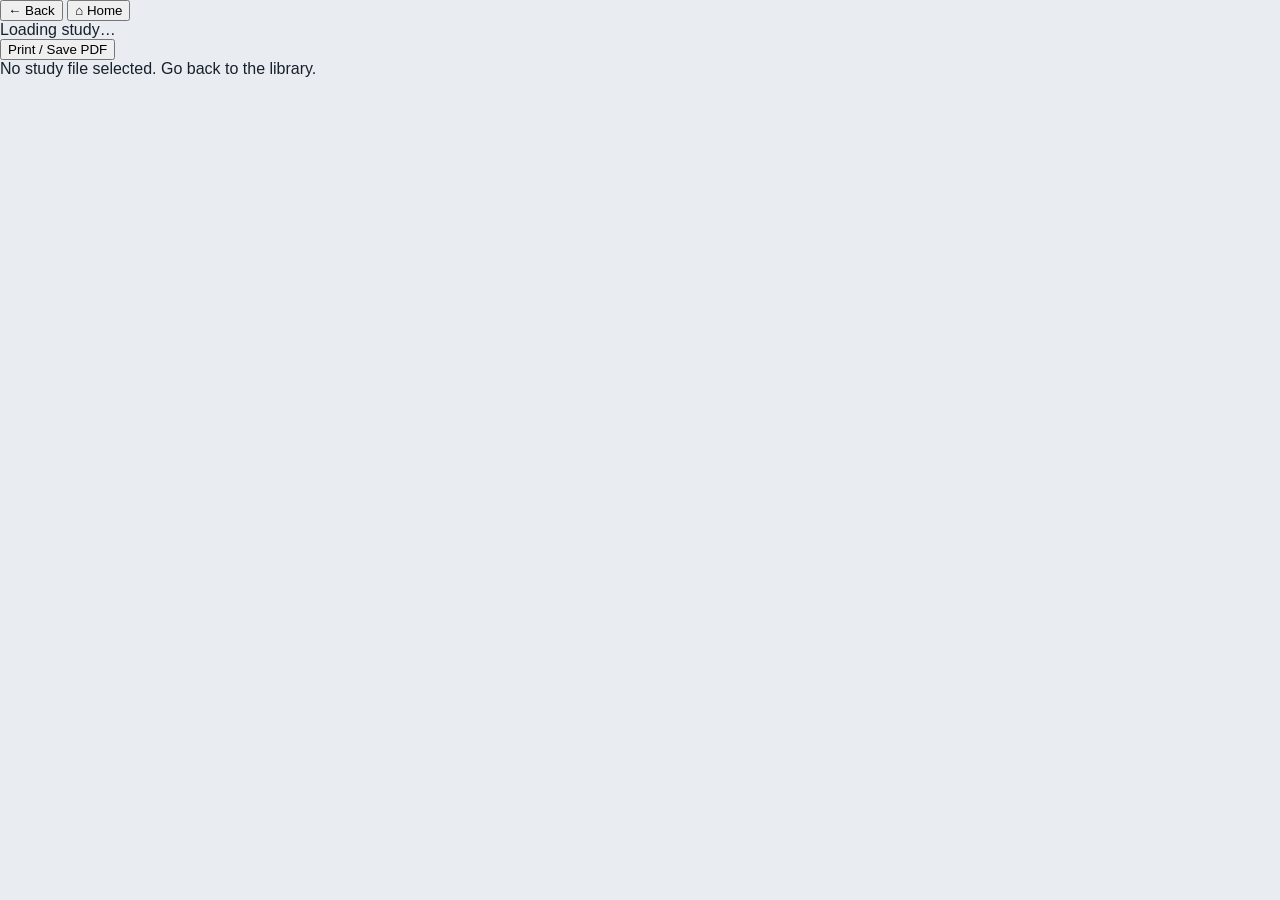
<file: my-folder/study.html>
<!doctype html>
<html lang="en">
<head>
  <meta charset="utf-8">
  <meta name="viewport" content="width=device-width,initial-scale=1">
  <meta name="description" content="Quran Deep Study printable A4 study">
  <title>Quran Deep Study · Study</title>
  <link rel="stylesheet" href="css/main.css">
  <link rel="stylesheet" href="css/print.css" media="print">
</head>
<body class="study-body">
  <nav class="study-toolbar" aria-label="Study controls">
    <button type="button" id="backBtn">← Back</button>
    <button type="button" id="homeBtn">⌂ Home</button>
    <div class="toolbar-title" id="toolbarTitle">Loading study…</div>
    <button type="button" id="printBtn" class="primary">Print / Save PDF</button>
  </nav>

  <main id="paperRoot" class="paper-root" aria-live="polite"></main>
  <div id="errorBox" class="error-box hidden"></div>

  <script src="js/app.js"></script>
  <script src="js/study.js"></script>
</body>
</html>
</file>
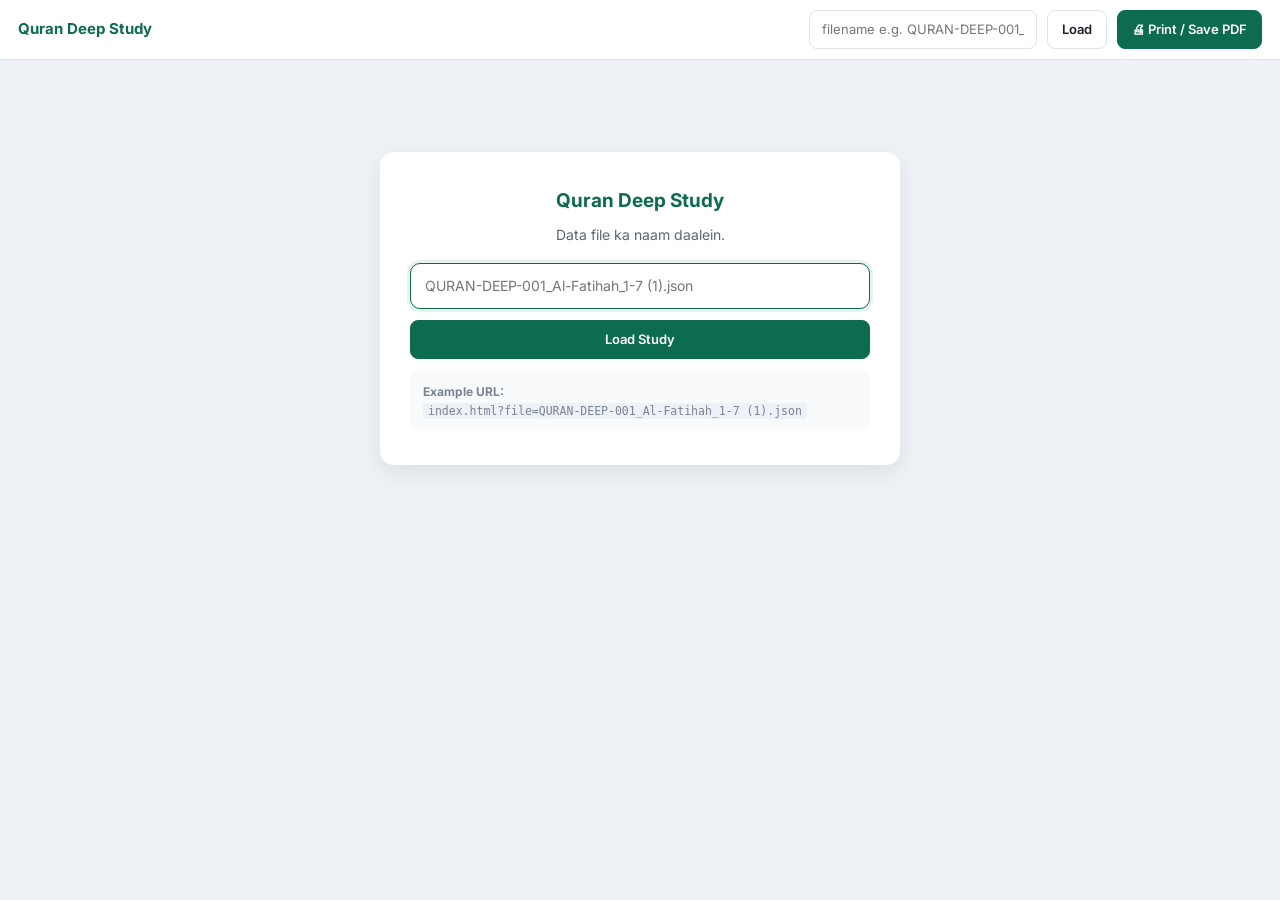
<file: my-folder/ss/index old.html>
<!DOCTYPE html>
<html lang="en">
<head>
<meta charset="UTF-8">
<meta name="viewport" content="width=device-width,initial-scale=1">
<title>Quran Deep Study</title>
<link href="https://fonts.googleapis.com/css2?family=Amiri&family=Inter:wght@400;600;700&display=swap" rel="stylesheet">
<style>
:root{--bg:#eef1f5;--card:#fff;--text:#1a2028;--muted:#5b6572;--soft:#7a8492;--primary:#0d6b4f;--psoft:#e6f3ee;--bd:#dde3ea;--bs:#eef1f5;--accent:#b8860b}
*{box-sizing:border-box}
body{margin:0;font-family:Inter,sans-serif;background:var(--bg);color:var(--text);line-height:1.6;font-size:15px}
a{color:var(--primary)}
.tb{position:sticky;top:0;z-index:50;background:rgba(255,255,255,.95);backdrop-filter:blur(8px);border-bottom:1px solid var(--bd);padding:10px 18px;display:flex;gap:10px;align-items:center;flex-wrap:wrap}
.tb .brand{font-weight:700;color:var(--primary);margin-right:auto}
.tb input{font:inherit;font-size:13px;padding:8px 12px;border:1px solid var(--bd);border-radius:8px;min-width:220px}
.tb input:focus{outline:none;border-color:var(--primary);box-shadow:0 0 0 3px var(--psoft)}
.btn{font:inherit;font-size:13px;font-weight:600;padding:8px 14px;border-radius:8px;border:1px solid var(--bd);background:#fff;color:var(--text);cursor:pointer}
.btn:hover{background:#f5f7fa}
.btnp{background:var(--primary);border-color:var(--primary);color:#fff}
.btnp:hover{background:#084d38}
.wrap{max-width:920px;margin:0 auto;padding:22px 18px 90px}
.card{background:var(--card);border:1px solid var(--bd);border-radius:12px;padding:20px 22px;margin-bottom:18px;box-shadow:0 1px 2px rgba(16,24,40,.04),0 6px 18px rgba(16,24,40,.05)}
.card h3{font-size:12px;text-transform:uppercase;letter-spacing:1.2px;color:var(--primary);margin:0 0 14px;font-weight:700;display:flex;align-items:center;gap:10px}
.card h3:after{content:"";flex:1;height:1px;background:var(--bd)}
.dh{background:linear-gradient(135deg,#0d6b4f,#0a5942);color:#fff;border-radius:14px;padding:26px;margin-bottom:20px;box-shadow:0 8px 24px rgba(16,24,40,.08)}
.dk{font-size:11px;text-transform:uppercase;letter-spacing:1.5px;opacity:.85;font-weight:600;margin-bottom:4px}
.dh h1{margin:0 0 6px;font-size:26px;line-height:1.2;letter-spacing:-.3px}
.dr{font-size:14px;opacity:.95;margin-bottom:14px}
.dm{display:flex;flex-wrap:wrap;gap:6px 16px;font-size:12px;opacity:.9;border-top:1px solid rgba(255,255,255,.18);padding-top:12px}
.dn{margin-top:12px;background:rgba(255,255,255,.12);border-left:3px solid rgba(255,255,255,.5);padding:9px 12px;border-radius:6px;font-size:12px;line-height:1.55}
.ar{font-family:Amiri,'Traditional Arabic',serif;direction:rtl;text-align:right;font-size:26px;line-height:1.9;color:#14231d;margin:6px 0 10px}
.tr{font-style:italic;color:var(--soft);font-size:13px;margin-bottom:6px}
.ru{color:#2c3a30;font-size:14.5px;margin-bottom:4px}
.en{color:var(--muted);font-size:13.5px}
.pass{padding:14px 0;border-bottom:1px dashed var(--bd)}
.pass:last-child{border:none;padding-bottom:0}
.ref{display:inline-block;font-size:11px;font-weight:700;color:var(--primary);background:var(--psoft);padding:2px 8px;border-radius:4px;margin-bottom:8px}
.ig{display:grid;grid-template-columns:repeat(auto-fit,minmax(150px,1fr));gap:10px;margin-bottom:14px}
.ii{background:var(--psoft);border-radius:10px;padding:11px 13px}
.ii .k{font-size:11px;text-transform:uppercase;letter-spacing:.8px;color:var(--primary);font-weight:700;margin-bottom:3px}
.ii .v{font-size:13.5px;font-weight:500}
.tags{display:flex;flex-wrap:wrap;gap:6px;margin-top:12px}
.tag,.pill{background:var(--psoft);color:var(--primary);padding:4px 12px;border-radius:20px;font-size:12px;font-weight:500}
.sec{padding:12px 0;border-bottom:1px solid var(--bs)}
.sec:last-child{border:none;padding-bottom:0}
.sec-h{display:flex;justify-content:space-between;align-items:baseline;gap:10px;margin-bottom:5px;flex-wrap:wrap}
.sec-t{font-size:15px;font-weight:700;color:var(--primary)}
.sec-r{font-size:11px;font-weight:600;color:var(--primary);background:var(--psoft);padding:2px 10px;border-radius:12px}
.sec-th{font-size:13px;color:var(--muted);font-style:italic;margin-bottom:6px}
.sec p{margin:3px 0;font-size:13.5px}
.sec p.note{background:#fafbfc;border-left:3px solid var(--accent);padding:7px 11px;border-radius:0 6px 6px 0;font-size:12.5px;margin-top:7px}
.ac{background:var(--card);border:1px solid var(--bd);border-radius:12px;margin-bottom:22px;box-shadow:0 1px 2px rgba(16,24,40,.04),0 6px 18px rgba(16,24,40,.05);overflow:hidden}
.ah{background:linear-gradient(135deg,#f5f9f7,#eef4f1);padding:14px 22px;display:flex;align-items:center;gap:12px;border-bottom:1px solid var(--bd)}
.an{width:38px;height:38px;border-radius:50%;background:var(--primary);color:#fff;display:flex;align-items:center;justify-content:center;font-weight:700;font-size:14px;flex-shrink:0}
.ah .rl{font-size:10.5px;text-transform:uppercase;letter-spacing:1px;color:var(--primary);font-weight:700}
.ah .rv{font-size:17px;font-weight:700;color:var(--primary)}
.ab{padding:20px 22px}
.arb{background:#fbfdfc;border:1px solid var(--bs);border-radius:10px;padding:16px 20px;margin-bottom:16px}
.arb .ar{margin:0 0 10px;font-size:27px}
.arb .tr,.arb .ru,.arb .en{margin:0 0 6px}
.arb .en{margin:0}
.blk{margin-bottom:14px}
.blk:last-child{margin-bottom:0}
.blk h4{font-size:11.5px;text-transform:uppercase;letter-spacing:1px;color:var(--primary);margin:0 0 5px;font-weight:700}
.blk p{margin:0 0 6px;font-size:13.5px}
.blk p:last-child{margin:0}
.g2{display:grid;grid-template-columns:1fr 1fr;gap:14px}
@media(max-width:640px){.g2{grid-template-columns:1fr}}
.blk.inset{background:#f8fafb;border-radius:8px;padding:11px 13px}
.blk.mis{background:#fff8f0;border-left:3px solid #e8a33d;padding:11px 13px;border-radius:0 8px 8px 0}
.blk.mis h4{color:#b06a10}
.blk.ref{background:var(--psoft);border-left:3px solid var(--primary);padding:11px 13px;border-radius:0 8px 8px 0}
.wl{display:flex;flex-direction:column;gap:8px}
.wi{border:1px solid var(--bs);border-radius:9px;padding:10px 12px;background:#fcfdfe}
.wh{display:flex;align-items:baseline;flex-wrap:wrap;gap:5px 10px;margin-bottom:6px}
.wa{font-family:Amiri,serif;font-size:21px;color:var(--primary);direction:rtl}
.wt{font-style:italic;color:var(--soft);font-size:13px}
.wm{font-weight:600;font-size:13px}
.wd{display:grid;grid-template-columns:repeat(auto-fit,minmax(180px,1fr));gap:3px 14px;font-size:12px;color:var(--muted)}
.wd b{color:var(--soft);font-weight:600}
.qa{border-left:3px solid var(--primary);padding:3px 0 3px 11px;margin-bottom:9px}
.qa:last-child{margin:0}
.qq{font-weight:600;font-size:13px;color:var(--primary);margin-bottom:2px}
.qa-a{font-size:13px;color:var(--muted)}
.ev{border:1px solid var(--bs);border-radius:8px;padding:9px 11px;background:#fafbfc;margin-bottom:7px;font-size:13px}
.ev:last-child{margin:0}
.eh{display:flex;align-items:center;gap:7px;margin-bottom:3px;flex-wrap:wrap}
.et{font-size:10px;text-transform:uppercase;letter-spacing:.8px;font-weight:700;color:var(--primary);background:var(--psoft);padding:2px 7px;border-radius:4px}
.er{font-size:11.5px;color:var(--soft);font-style:italic}
.es{font-size:10.5px;font-weight:600;color:var(--muted);margin-left:auto}
.sl{color:#b06a10!important}.su{color:#b03030!important}
.si{padding:11px 0;border-bottom:1px solid var(--bs)}
.si:last-child{border:none;padding-bottom:0}
.st{font-size:10px;text-transform:uppercase;letter-spacing:.8px;font-weight:700;color:var(--primary);margin-bottom:2px}
.stt{font-weight:600;font-size:13.5px;margin-bottom:2px}
.sr{font-size:12.5px;color:var(--muted);margin-bottom:2px}
.su2{font-size:11.5px;color:var(--soft);word-break:break-all}
.ai{border:1px solid var(--bs);border-radius:9px;padding:11px 13px;margin-bottom:9px;background:#fcfdfe}
.ai:last-child{margin:0}
.aih{display:flex;justify-content:space-between;gap:10px;margin-bottom:5px;flex-wrap:wrap}
.ain{font-weight:700;color:var(--primary);font-size:13.5px}
.aif{font-size:11px;font-weight:600;color:var(--primary);background:var(--psoft);padding:2px 10px;border-radius:10px}
.ai p{margin:2px 0;font-size:13px;color:var(--muted)}
.ai p b{color:var(--text)}
.hb{background:linear-gradient(135deg,#0d6b4f,#0a5942);color:#fff;border-radius:11px;padding:16px 18px;margin-top:12px;font-size:14.5px;line-height:1.6;font-weight:500}
.hb .hl{font-size:10.5px;text-transform:uppercase;letter-spacing:1.2px;opacity:.8;margin-bottom:5px;font-weight:700}
.st2{max-width:520px;margin:70px auto;background:#fff;border-radius:14px;padding:34px 30px;box-shadow:0 8px 24px rgba(16,24,40,.08);text-align:center}
.st2 h2{margin:0 0 8px;font-size:19px;color:var(--primary)}
.st2 p{color:var(--muted);font-size:14px;margin:0 0 16px}
.st2 input{width:100%;font:inherit;font-size:14px;padding:11px 14px;border:1px solid var(--bd);border-radius:10px;margin-bottom:11px}
.st2 input:focus{outline:none;border-color:var(--primary);box-shadow:0 0 0 3px var(--psoft)}
.hint{font-size:12px;color:var(--soft);margin-top:12px;line-height:1.6;text-align:left;background:#f8fafb;padding:11px 13px;border-radius:8px}
.hint code{background:#eef1f5;padding:1px 5px;border-radius:3px;font-size:11.5px}
.sp{width:34px;height:34px;border:3px solid var(--psoft);border-top-color:var(--primary);border-radius:50%;animation:sp .8s linear infinite;margin:0 auto 14px}
@keyframes sp{to{transform:rotate(360deg)}}
.err{color:#b03030}
.pf{display:none}
@media print{
@page{size:A4;margin:14mm 12mm 16mm 12mm}
html,body{background:#fff!important;font-size:10pt;line-height:1.5;color:#000}
.no-print{display:none!important}
.wrap{max-width:none;padding:0;margin:0}
.card,.ac,.dh{box-shadow:none!important}
.card{border:1px solid #ccc;border-radius:6px;padding:11px 13px;margin-bottom:11px}
.ac{border:1px solid #ccc;border-radius:6px;margin-bottom:13px;overflow:visible}
.ah{padding:9px 13px;background:#f1f5f3!important;-webkit-print-color-adjust:exact;print-color-adjust:exact}
.ab{padding:11px 13px 13px}
.dh{background:#0d6b4f!important;-webkit-print-color-adjust:exact;print-color-adjust:exact;padding:16px 18px 13px;border-radius:6px;margin-bottom:13px}
.dh h1{font-size:20px}.dr{font-size:11px;margin-bottom:9px}
.dm{font-size:10px;padding-top:7px;gap:5px 12px}.dn{font-size:10px;padding:7px 9px;margin-top:9px}
.card h3{font-size:10.5px;margin-bottom:9px}
.ar{font-size:19px;line-height:1.7}
.arb{padding:9px 13px;margin-bottom:11px}.arb .ar{font-size:21px;margin-bottom:7px}
.tr,.en{font-size:10.5px}.ru{font-size:11.5px}
.blk{margin-bottom:9px}.blk h4{font-size:10px;margin-bottom:3px}
.blk p,.sec p{font-size:10.5px;margin-bottom:4px}
.sec-t{font-size:12.5px}.sec-r{font-size:9.5px}.sec-th{font-size:10.5px}
.sec{padding:7px 0}.sec p.note{font-size:10px;padding:5px 8px}
.wi{padding:7px 9px}.wa{font-size:16px}.wt,.wm{font-size:10.5px}
.wd{font-size:9.5px;gap:2px 10px}
.ev{padding:6px 8px;font-size:10.5px;margin-bottom:5px}
.et{font-size:8.5px;padding:1px 5px}.er{font-size:9.5px}.es{font-size:9px}
.qq,.qa-a{font-size:10.5px}
.si{padding:6px 0}.st{font-size:8.5px}.stt{font-size:11.5px}.sr{font-size:10.5px}.su2{font-size:9px}
.ai{padding:7px 9px;margin-bottom:6px}.ain{font-size:11.5px}.aif{font-size:9px}.ai p{font-size:10.5px}
.hb{padding:11px 13px;font-size:11.5px}.hb .hl{font-size:9px}
.ii{padding:7px 9px}.ii .k{font-size:9px}.ii .v{font-size:11px}
.tag,.pill{font-size:9.5px;padding:2px 8px}
.avoid,.wi,.qa,.ev,.ai,.si,.sec,.ii,.pass{break-inside:avoid;page-break-inside:avoid}
h1,h2,h3,h4{break-after:avoid;page-break-after:avoid}
.ah{break-after:avoid}
a{color:#000;text-decoration:none}
.pf{display:block!important;position:fixed;bottom:0;left:0;right:0;text-align:center;font-size:9pt;color:#888;padding:3mm 0;background:#fff}
.pf:after{content:"Page " counter(page)}
}
</style>
</head>
<body>

<div class="tb no-print">
  <div class="brand">Quran Deep Study</div>
  <input id="fi" placeholder="filename e.g. QURAN-DEEP-001_Al-Fatihah_1-7 (1).json">
  <button class="btn" id="lb">Load</button>
  <button class="btn btnp" id="pb">🖨 Print / Save PDF</button>
</div>

<div id="ct" class="wrap"></div>
<div class="pf" aria-hidden="true"></div>

<script>
(function(){
'use strict';
const e=s=>String(s==null?'':s).replace(/[&<>"']/g,c=>({'&':'&amp;','<':'&lt;','>':'&gt;','"':'&quot;',"'":'&#39;'}[c]));
const ct=document.getElementById('ct'),fi=document.getElementById('fi'),lb=document.getElementById('lb'),pb=document.getElementById('pb');
const P=t=>t?`<p>${e(t)}</p>`:'';
const B=(l,b,c)=>b?`<div class="blk ${c||''}"><h4>${e(l)}</h4>${b}</div>`:'';

function norm(n){let f=String(n||'').trim();if(!f)return'';if(!/\.json$/i.test(f))f+='.json';return f}

function loading(){ct.innerHTML=`<div class="st2"><div class="sp"></div><h2>Loading…</h2><p>Study data load ho raha hai.</p></div>`}

function errScreen(m,d){ct.innerHTML=`<div class="st2"><h2 class="err">Data load nahi ho paya</h2><p>${e(m)}</p>${d?`<div class="hint"><b>Detail:</b> ${e(d)}</div>`:''}<div class="hint"><b>Check:</b><br>• File <code>my-folder/data/</code> me honi chahiye<br>• URL: <code>index.html?file=NAME.json</code><br>• Local server chalayein: <code>python -m http.server 8000</code></div></div>`}

function picker(){ct.innerHTML=`<div class="st2"><h2>Quran Deep Study</h2><p>Data file ka naam daalein.</p><input id="pi" placeholder="QURAN-DEEP-001_Al-Fatihah_1-7 (1).json"><button class="btn btnp" id="pbtn" style="width:100%">Load Study</button><div class="hint"><b>Example URL:</b><br><code>index.html?file=QURAN-DEEP-001_Al-Fatihah_1-7 (1).json</code></div></div>`;
const pi=document.getElementById('pi'),pbtn=document.getElementById('pbtn');
const go=()=>{const v=pi.value.trim();if(!v)return;const u=new URL(location.href);u.searchParams.set('file',v);location.href=u.toString()};
pbtn.onclick=go;pi.onkeydown=ev=>{if(ev.key==='Enter')go()};pi.focus()}

function word(w){return`<div class="wi"><div class="wh"><span class="wa" dir="rtl">${e(w.arabic)}</span><span class="wt">${e(w.transliteration)}</span><span class="wm">${e(w.meaning)}</span></div><div class="wd">${w.root?`<span><b>Root:</b> ${e(w.root)}</span>`:''}${w.word_form?`<span><b>Form:</b> ${e(w.word_form)}</span>`:''}${w.literal_meaning?`<span><b>Literal:</b> ${e(w.literal_meaning)}</span>`:''}${w.contextual_meaning?`<span><b>Context:</b> ${e(w.contextual_meaning)}</span>`:''}</div></div>`}

function ayah(a){
const w=(a.important_arabic_words||[]).map(word).join('');
const qa=(a.qa||[]).map(x=>`<div class="qa"><div class="qq">Q: ${e(x.q)}</div><div class="qa-a">A: ${e(x.a)}</div></div>`).join('');
const hd=a.hadith?`<div class="ev"><div class="eh"><span class="et">Hadith</span><span class="er">${e(a.hadith.reference||'')}</span><span class="es">${e(a.hadith.status||'')}</span></div><div>${e(a.hadith.summary||'')}</div></div>`:'';
const sc=a.science?`<div class="ev"><div class="eh"><span class="et">Science</span><span class="es ${e(a.science.status_class||'')}">${e(a.science.status||'')}</span></div><div>${e(a.science.summary||'')}</div></div>`:'';
const he=a.history_evidence?`<div class="ev"><div class="eh"><span class="et">History / Evidence</span></div><div>${e(a.history_evidence)}</div></div>`:'';
return`<article class="ac"><header class="ah"><div class="an">${e(a.ayah)}</div><div><div class="rl">Ayah ${e(a.ayah)}</div><div class="rv">${e(a.reference)}</div></div></header><div class="ab"><div class="arb"><div class="ar" dir="rtl">${e(a.arabic)}</div><div class="tr">${e(a.transliteration)}</div><div class="ru">${e(a.roman_urdu)}</div><div class="en">${e(a.english_meaning)}</div></div>${B('Simple',P(a.simple))}${B('Deep',P(a.deep))}<div class="g2">${B('Main Message',P(a.main_message))}${B('Why It Matters',P(a.why_it_matters))}</div>${w?B('Important Arabic Words',`<div class="wl">${w}</div>`):''}${B('Grammar & Rhetoric',P(a.grammar_rhetoric))}${B('Historical Context',P(a.historical_context))}<div class="g2">${B('Common Misunderstandings',P(a.common_misunderstandings),'mis')}${B('What It Does NOT Mean',P(a.what_it_does_not_mean),'mis')}</div>${B('Connected Ayat',P(a.connected_ayat))}${B('Knowledge Status',P(a.knowledge_status))}${(hd||sc||he)?`<div class="blk"><h4>Evidence Layer</h4>${hd}${he}${sc}</div>`:''}${B('Real Life Example',P(a.real_life_example),'inset')}${B('Modern World Connection',P(a.modern_world_connection),'inset')}${B('Forward-Looking',P(a.future_or_forward_looking_context),'inset')}${qa?B('Q & A',qa):''}<div class="g2">${B('Night Reflection',P(a.night_reflection),'ref')}${B('Personal Action',P(a.personal_action),'ref')}</div></div></article>`}

function info(si){const c=si.classification||{};return`<section class="card"><h3>Surah Info</h3><div class="ig"><div class="ii"><div class="k">Name</div><div class="v">${e(si.name_meaning)}</div></div><div class="ii"><div class="k">Class</div><div class="v">${e(c.makki_or_madani||'')}</div></div><div class="ii"><div class="k">Ayat</div><div class="v">${e(c.ayat_count!=null?c.ayat_count:'')}</div></div></div>${P(si.introduction)}${si.what?`<p><b>What:</b> ${e(si.what)}</p>`:''}${si.why?`<p><b>Why:</b> ${e(si.why)}</p>`:''}${si.when_where?`<p><b>When/Where:</b> ${e(si.when_where)}</p>`:''}${si.how_to_study?`<p><b>How to Study:</b> ${e(si.how_to_study)}</p>`:''}${si.known_vs_debated?`<p><b>Known vs Debated:</b> ${e(si.known_vs_debated)}</p>`:''}${(si.themes&&si.themes.length)?`<div class="tags">${si.themes.map(t=>`<span class="tag">${e(t)}</span>`).join('')}</div>`:''}</section>`}

function passage(cp){return`<section class="card"><h3>${e(cp.title||'Complete Passage')}</h3>${cp.instruction?`<p style="color:var(--muted);font-size:13px;margin:0 0 12px">${e(cp.instruction)}</p>`:''}${(cp.ayahs||[]).map(a=>`<div class="pass"><span class="ref">${e(a.reference)}</span><div class="ar" dir="rtl">${e(a.arabic)}</div><div class="tr">${e(a.transliteration)}</div><div class="ru">${e(a.roman_urdu)}</div><div class="en">${e(a.english_meaning)}</div></div>`).join('')}</section>`}

function sections(ss){if(!ss||!ss.length)return'';return`<section class="card"><h3>Study Flow — Overview</h3>${ss.map(s=>`<div class="sec"><div class="sec-h"><span class="sec-t">${e(s.title)}</span><span class="sec-r">${e(s.ayah_range)}</span></div>${s.theme?`<div class="sec-th">${e(s.theme)}</div>`:''}${s.flow?`<p><b>Flow:</b> ${e(s.flow)}</p>`:''}${s.summary?`<p><b>Summary:</b> ${e(s.summary)}</p>`:''}${s.study_note?`<p class="note"><b>Note:</b> ${e(s.study_note)}</p>`:''}</div>`).join('')}</section>`}

function concl(t,c){if(!c)return'';const ms=(c.mindset_changes||[]).map(x=>`<span class="pill">${e(x)}</span>`).join('');const ch=(c.character_lessons||[]).map(x=>`<span class="pill">${e(x)}</span>`).join('');const ac=(c.action_plan||[]).map(a=>`<div class="ai"><div class="aih"><span class="ain">${e(a.action)}</span>${a.frequency?`<span class="aif">${e(a.frequency)}</span>`:''}</div>${a.how?`<p><b>How:</b> ${e(a.how)}</p>`:''}${a.why?`<p><b>Why:</b> ${e(a.why)}</p>`:''}</div>`).join('');
return`<section class="card"><h3>${e(t)}</h3>${c.complete_summary?`<p>${e(c.complete_summary)}</p>`:''}${c.what_it_teaches?`<p><b>Teaches:</b> ${e(c.what_it_teaches)}</p>`:''}${c.why_it_matters?`<p><b>Why:</b> ${e(c.why_it_matters)}</p>`:''}${c.what_i_should_understand?`<p><b>Understand:</b> ${e(c.what_i_should_understand)}</p>`:''}${c.what_i_should_do?`<p><b>Do:</b> ${e(c.what_i_should_do)}</p>`:''}${c.how_to_apply?`<p><b>How to apply:</b> ${e(c.how_to_apply)}</p>`:''}${c.what_to_avoid?`<p><b>Avoid:</b> ${e(c.what_to_avoid)}</p>`:''}${ms?`<div class="blk"><h4>Mindset Changes</h4><div class="tags">${ms}</div></div>`:''}${ch?`<div class="blk"><h4>Character Lessons</h4><div class="tags">${ch}</div></div>`:''}${ac?`<div class="blk"><h4>Action Plan</h4>${ac}</div>`:''}${c.one_sentence_lesson?`<div class="hb"><div class="hl">One-Sentence Lesson</div>${e(c.one_sentence_lesson)}</div>`:''}${c.one_sentence_action?`<div class="hb" style="margin-top:9px"><div class="hl">One-Sentence Action</div>${e(c.one_sentence_action)}</div>`:''}${c.one_sentence_reminder?`<div class="hb" style="margin-top:9px"><div class="hl">Reminder</div>${e(c.one_sentence_reminder)}</div>`:''}</section>`}

function srcs(ss){if(!ss||!ss.length)return'';return`<section class="card"><h3>Sources</h3>${ss.map(s=>`<div class="si"><div class="st">${e(s.type||'')}</div><div class="stt">${e(s.title||'')}</div>${s.reference?`<div class="sr">${e(s.reference)}</div>`:''}${s.url?`<div class="su2">${e(s.url)}</div>`:''}</div>`).join('')}</section>`}

function prog(p){if(!p)return'';const r=[['Current PDF',p.current_pdf],['Completed Range',p.completed_range],['Next PDF',p.next_pdf_suggested],['Next Range',p.next_range_suggested],['Surah Complete',p.surah_complete?'Yes':'No']].filter(x=>x[1]!=null&&x[1]!=='');if(!r.length)return'';return`<section class="card"><h3>Progress</h3><div class="ig">${r.map(([k,v])=>`<div class="ii"><div class="k">${e(k)}</div><div class="v">${e(v)}</div></div>`).join('')}</div></section>`}

function build(d){
const pj=d.project||{},si=d.surah_info||{},sr=d.study_range||{},cp=d.complete_passage||{},ss=d.sections||[],aa=d.ayahs||[],pr=d.pdf_range_conclusion||{},sc=d.surah_conclusion||{},so=d.sources||[],pg=d.progress||{};
const rs=sr.range||`${sr.surah_number||''}:${sr.ayah_start||''}–${sr.ayah_end||''}`;
return`<header class="dh"><div class="dk">${e(pj.name||'Quran Deep Study')}</div><h1>${e(si.name_meaning||sr.surah_name||'Study')}</h1><div class="dr">Surah ${e(sr.surah_number!=null?sr.surah_number:'')} · Ayat ${e(sr.ayah_start!=null?sr.ayah_start:'')}–${e(sr.ayah_end!=null?sr.ayah_end:'')} · ${e(rs)}</div><div class="dm">${pj.pdf_id?`<span><b>PDF ID:</b> ${e(pj.pdf_id)}</span>`:''}${pj.version?`<span><b>Version:</b> ${e(pj.version)}</span>`:''}${pj.created_at?`<span><b>Created:</b> ${e(pj.created_at)}</span>`:''}${pj.created_by?`<span><b>By:</b> ${e(pj.created_by.type||'')}${pj.created_by.platform?' · '+e(pj.created_by.platform):''}${pj.created_by.model?' · '+e(pj.created_by.model):''}</span>`:''}</div>${pj.human_review_note?`<div class="dn">${e(pj.human_review_note)}</div>`:''}</header>${info(si)}${passage(cp)}${sections(ss)}<div style="text-align:center;margin:26px 0 18px"><h2 style="font-size:19px;color:var(--primary);margin:0">Detailed Ayah Study</h2><div style="font-size:12.5px;color:var(--muted);margin-top:4px">Arabic → transliteration → meaning → context</div></div>${aa.map(ayah).join('')}${concl('PDF Range Conclusion',pr)}${concl('Surah Conclusion',sc)}${srcs(so)}${prog(pg)}`}

function render(d){document.title=(d.surah_info&&d.surah_info.name_meaning)||'Quran Deep Study';ct.innerHTML=build(d);window.scrollTo(0,0)}

async function load(name){
const f=norm(name);if(!f){picker();return}
loading();
const u='../data/'+encodeURIComponent(f);
try{const r=await fetch(u,{cache:'no-store'});if(!r.ok)throw new Error(`HTTP ${r.status} — ${u}`);const d=await r.json();render(d);fi.value=f}
catch(x){console.error(x);errScreen(`"${f}" load nahi ho paya.`,x&&x.message?x.message:String(x))}
}

lb.onclick=()=>{const v=fi.value.trim();if(!v)return;const u=new URL(location.href);u.searchParams.set('file',v);history.replaceState(null,'',u.toString());load(v)};
fi.onkeydown=e=>{if(e.key==='Enter')lb.click()};
pb.onclick=()=>window.print();

const fp=new URLSearchParams(location.search).get('file');
if(fp){fi.value=norm(fp);load(fp)}else{picker()}
})();
</script>
</body>
</html>
</file>
<file: my-folder/css/main.css>
/* =========================
   A4 PAPER SYSTEM
   ========================= */

:root {
  --a4-width: 210mm;
  --a4-height: 297mm;

  --page-padding-top: 16mm;
  --page-padding-right: 16mm;
  --page-padding-bottom: 18mm;
  --page-padding-left: 16mm;

  --content-width: 178mm;
}

* {
  box-sizing: border-box;
}

html,
body {
  margin: 0;
  padding: 0;
}

body {
  background: #e9edf2;
  color: #18202a;
  font-family: "Noto Sans", Arial, sans-serif;
}

/* Every rendered PDF page */
.paper {
  position: relative;

  width: var(--a4-width);
  height: var(--a4-height);

  min-width: var(--a4-width);
  max-width: var(--a4-width);

  min-height: var(--a4-height);
  max-height: var(--a4-height);

  margin: 12mm auto;

  background: #ffffff;

  overflow: hidden;

  display: flex;
  flex-direction: column;

  padding:
    var(--page-padding-top)
    var(--page-padding-right)
    var(--page-padding-bottom)
    var(--page-padding-left);

  page-break-after: always;
  break-after: page;

  box-shadow: 0 3px 18px rgba(0, 0, 0, 0.12);
}

/* Actual usable content area */
.paper-content {
  width: 100%;
  height: 100%;

  min-height: 0;
  overflow: hidden;

  display: flex;
  flex-direction: column;
}

/* Never allow content to increase page size */
.paper * {
  max-width: 100%;
}

/* Long text should wrap, NOT stretch the sheet */
.paper p,
.paper li,
.paper td,
.paper th {
  overflow-wrap: break-word;
  word-break: normal;
}

/* Keep headings attached to following content */
.paper h1,
.paper h2,
.paper h3,
.paper h4 {
  break-after: avoid;
  page-break-after: avoid;
}

/* Avoid splitting individual blocks */
.study-block,
.ayah-card,
.info-card,
.word-card,
.qna-card,
.reflection-card,
.section-card {
  break-inside: avoid;
  page-break-inside: avoid;
}

/* Footer stays inside A4 page */
.page-footer {
  position: absolute;
  left: 16mm;
  right: 16mm;
  bottom: 7mm;

  height: 7mm;

  display: flex;
  align-items: center;
  justify-content: space-between;

  border-top: 0.3mm solid #d8dde3;

  font-size: 8pt;
  color: #66717d;
}

/* Screen only */
@media screen {
  .paper {
    transform-origin: top center;
  }
}

/* Mobile preview */
@media screen and (max-width: 900px) {
  body {
    background: #dfe4ea;
  }

  .paper {
    transform: scale(
      min(
        1,
        calc((100vw - 24px) / 210mm)
      )
    );

    transform-origin: top center;

    margin-bottom: -80mm;
  }
}
</file>
<file: my-folder/css/print.css>
/* =========================================
   PRINT / SAVE AS PDF
   EXACT A4
   ========================================= */

@page {
  size: A4 portrait;
  margin: 0;
}

@media print {

  html,
  body {
    width: 210mm;
    margin: 0;
    padding: 0;
    background: #ffffff !important;
  }

  /* Hide website controls */
  .toolbar,
  .topbar,
  .navigation,
  .nav-buttons,
  .print-button,
  .home-button,
  .back-button,
  button,
  .screen-only {
    display: none !important;
  }

  /* Every page = exactly one A4 */
  .paper {
    width: 210mm !important;
    height: 297mm !important;

    min-width: 210mm !important;
    max-width: 210mm !important;

    min-height: 297mm !important;
    max-height: 297mm !important;

    margin: 0 !important;
    padding:
      16mm
      16mm
      18mm
      16mm !important;

    background: #ffffff !important;

    box-shadow: none !important;

    overflow: hidden !important;

    position: relative;

    page-break-after: always;
    break-after: page;

    page-break-inside: avoid;
    break-inside: avoid;
  }

  /* Last page doesn't need forced blank page after it */
  .paper:last-child {
    page-break-after: auto;
    break-after: auto;
  }

  /* Do not let content create another page */
  .paper-content {
    height: 100% !important;
    min-height: 0 !important;
    overflow: hidden !important;
  }

  /* Don't split cards */
  .study-block,
  .ayah-card,
  .info-card,
  .word-card,
  .qna-card,
  .reflection-card,
  .section-card {
    page-break-inside: avoid !important;
    break-inside: avoid !important;
  }

  /* Footer */
  .page-footer {
    position: absolute !important;

    left: 16mm !important;
    right: 16mm !important;
    bottom: 7mm !important;

    height: 7mm !important;

    display: flex !important;

    border-top: 0.3mm solid #d8dde3;
  }

  /* Images must never overflow */
  img {
    max-width: 100% !important;
    max-height: 100% !important;
  }

  /* Links should look normal in PDF */
  a {
    color: inherit !important;
    text-decoration: none !important;
  }
}
</file>
